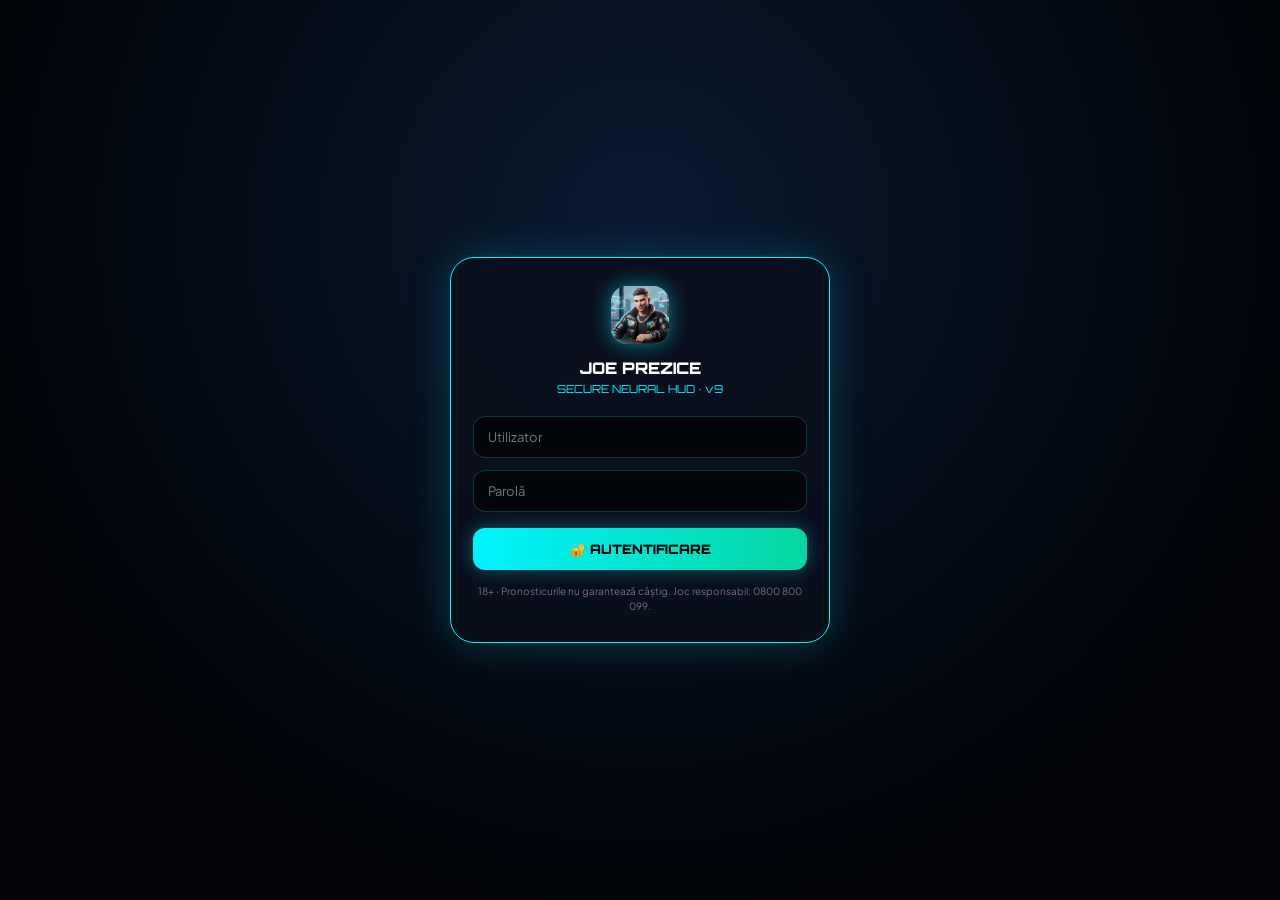
<file: index.html>
<!DOCTYPE html>
<html lang="ro">
<head>
<meta charset="UTF-8">
<meta name="viewport" content="width=device-width, initial-scale=1.0, maximum-scale=1.0, user-scalable=no, viewport-fit=cover">
<title>JOE PREZICE · Neural HUD</title>
<link href="https://fonts.googleapis.com/css2?family=Orbitron:wght@500;700;900&family=Plus+Jakarta+Sans:wght@400;500;600;700&display=swap" rel="stylesheet">
<link rel="apple-touch-icon" href="favicon.jpg">
<link rel="icon" type="image/jpeg" href="favicon.jpg">

<style>
  :root { --bg:#020408; --card-bg:rgba(10,15,28,0.82); --card-border:rgba(0,243,255,0.22); --neon-cyan:#00f3ff; --neon-gold:#ffb703; --neon-green:#06d6a0; --neon-red:#ef476f; --text-main:#f8fafc; --text-muted:#64748b; }
  * { box-sizing:border-box; margin:0; padding:0; font-family:'Plus Jakarta Sans',sans-serif; -webkit-tap-highlight-color:transparent; }
  html, body { height:100%; width:100%; background:var(--bg); color:var(--text-main); overflow:hidden; }
  .app-shell { display:flex; flex-direction:column; height:100dvh; max-width:520px; margin:0 auto; position:relative; }
  
  .login-screen { position:fixed; inset:0; background:radial-gradient(circle at 50% 25%, #091930 0%, #020408 75%); z-index:200; display:flex; align-items:center; justify-content:center; padding:20px; }
  .login-box { width:100%; max-width:380px; background:rgba(10,15,28,0.9); border:1.5px solid var(--neon-cyan); border-radius:24px; padding:28px 22px; box-shadow:0 0 40px rgba(0,243,255,0.2); text-align:center; }
  .login-logo { width:58px; height:58px; border-radius:16px; background:linear-gradient(135deg,var(--neon-cyan),var(--neon-gold)); display:flex; align-items:center; justify-content:center; font-family:'Orbitron',sans-serif; font-weight:900; color:#020408; font-size:24px; margin:0 auto 14px; box-shadow:0 0 20px rgba(0,243,255,0.5); overflow:hidden; }
  .cyber-input { width:100%; background:rgba(2,4,8,0.85); border:1px solid var(--card-border); color:#fff; padding:12px 14px; border-radius:12px; font-size:13px; margin-bottom:12px; outline:none; }
  .cyber-input:focus { border-color:var(--neon-cyan); box-shadow:0 0 12px rgba(0,243,255,0.3); }
  .login-btn { width:100%; background:linear-gradient(90deg,var(--neon-cyan),var(--neon-green)); color:#020408; border:none; padding:13px; border-radius:12px; font-family:'Orbitron',sans-serif; font-weight:900; font-size:13px; cursor:pointer; margin-top:4px; box-shadow:0 0 18px rgba(0,243,255,0.35); }
  
  .top-hud { display:flex; justify-content:space-between; align-items:center; padding:12px 14px; background:rgba(2,4,8,0.92); backdrop-filter:blur(20px); border-bottom:1px solid var(--card-border); z-index:20; }
  .hud-brand { display:flex; align-items:center; gap:10px; }
  .hud-logo { width:38px; height:38px; border-radius:11px; border:1px solid var(--neon-gold); display:flex; align-items:center; justify-content:center; overflow:hidden; box-shadow:0 0 15px rgba(0,243,255,0.4); flex-shrink:0; }
  .hud-title { font-family:'Orbitron',sans-serif; font-size:13px; font-weight:900; letter-spacing:1px; color:#fff; display:block; }
  .hud-status { font-size:9px; color:var(--neon-green); font-weight:700; text-transform:uppercase; }
  .hud-right { display:flex; align-items:center; gap:6px; }
  .hud-bank { background:rgba(6,214,160,0.1); border:1px solid rgba(6,214,160,0.4); color:var(--neon-green); padding:7px 10px; border-radius:12px; font-family:'Orbitron',sans-serif; font-size:11.5px; font-weight:700; cursor:pointer; }
  .refresh-btn { background:rgba(0,243,255,0.12); border:1px solid rgba(0,243,255,0.45); color:var(--neon-cyan); padding:7px 9px; border-radius:12px; font-size:11px; font-weight:800; cursor:pointer; }
  .logout-btn { background:rgba(239,71,111,0.15); border:1px solid var(--neon-red); color:var(--neon-red); padding:7px 9px; border-radius:12px; font-size:11px; font-weight:800; cursor:pointer; }

  .sub-bars { background:rgba(5,9,18,0.6); border-bottom:1px solid var(--card-border); padding:10px 14px 8px; }
  .h-scroll { display:flex; gap:8px; overflow-x:auto; scrollbar-width:none; padding-bottom:2px; }
  .h-scroll::-webkit-scrollbar { display:none; }
  .cyber-chip { background:rgba(15,23,42,0.8); border:1px solid var(--card-border); color:var(--text-muted); padding:7px 14px; border-radius:10px; font-size:11px; font-weight:700; white-space:nowrap; cursor:pointer; transition:0.2s; }
  .cyber-chip.active { background:var(--neon-cyan); color:#020408; border-color:var(--neon-cyan); font-weight:800; }
  .cyber-chip-gold.active { background:var(--neon-gold); color:#020408; border-color:var(--neon-gold); box-shadow:0 0 12px rgba(255,183,3,0.4); }
  
  .search-container { padding:8px 14px 2px; background:rgba(5,9,18,0.6); }
  .search-input { width:100%; background:rgba(15,23,42,0.85); border:1px solid var(--card-border); color:#fff; padding:9px 12px; border-radius:10px; font-size:12px; outline:none; }
  .search-input:focus { border-color:var(--neon-cyan); box-shadow:0 0 10px rgba(0,243,255,0.25); }

  .viewport { flex:1; overflow-y:auto; padding:14px 14px 90px; -webkit-overflow-scrolling:touch; }
  .cyber-sec-head { display:flex; justify-content:space-between; align-items:center; background:linear-gradient(90deg,rgba(0,243,255,0.1),rgba(10,15,28,0.6)); border-left:3px solid var(--neon-cyan); border-radius:8px; padding:9px 14px; margin:14px 0 10px; font-family:'Orbitron',sans-serif; font-size:11px; font-weight:700; color:var(--neon-cyan); }
  .cyber-card { background:var(--card-bg); border:1px solid var(--card-border); border-radius:18px; padding:16px; margin-bottom:12px; box-shadow:0 10px 30px rgba(0,0,0,0.6); transition:0.3s; }
  .cyber-card.match-win { border-color:var(--neon-green); box-shadow:0 0 20px rgba(6,214,160,0.25); background:linear-gradient(145deg,rgba(6,214,160,0.08),rgba(10,15,28,0.85)); }
  .cyber-card.match-loss { border-color:var(--neon-red); box-shadow:0 0 20px rgba(239,71,111,0.25); background:linear-gradient(145deg,rgba(239,71,111,0.08),rgba(10,15,28,0.85)); }

  .card-top { display:flex; justify-content:space-between; align-items:center; font-size:11px; color:var(--text-muted); margin-bottom:10px; }
  .status-badge { padding:3px 9px; border-radius:6px; font-weight:800; font-size:9px; font-family:'Orbitron',sans-serif; }
  .st-live { background:rgba(239,71,111,0.2); color:var(--neon-red); border:1px solid var(--neon-red); }
  .st-ft { background:rgba(6,214,160,0.2); color:var(--neon-green); border:1px solid var(--neon-green); }
  .st-ns { background:rgba(255,255,255,0.05); color:#cbd5e1; border:1px solid rgba(255,255,255,0.1); }
  .teams-container { display:flex; justify-content:space-between; align-items:center; margin:8px 0 12px; }
  .team-name { width:40%; font-size:14px; font-weight:800; line-height:1.3; user-select:text; }
  .team-name.away { text-align:right; }
  .score-display { background:rgba(15,23,42,0.9); border:1px solid var(--card-border); padding:6px 14px; border-radius:12px; font-family:'Orbitron',sans-serif; font-weight:900; font-size:13px; color:var(--neon-gold); }
  .prediction-panel { background:rgba(2,4,8,0.8); border:1px solid var(--card-border); border-radius:14px; padding:12px 14px; display:flex; justify-content:space-between; align-items:center; gap:10px; }
  .pred-main { font-size:12px; font-weight:800; color:#fff; user-select:text; }
  .pred-sub { font-size:10px; color:var(--text-muted); margin-top:3px; line-height:1.4; }
  .odd-chip { background:rgba(255,183,3,0.12); border:1px solid var(--neon-gold); color:var(--neon-gold); padding:5px 11px; border-radius:10px; font-family:'Orbitron',sans-serif; font-weight:800; font-size:12px; flex-shrink:0; }
  .action-bar { display:flex; gap:6px; margin-top:10px; }
  .cyber-btn { flex:1; background:rgba(15,23,42,0.9); border:1px solid var(--card-border); color:var(--text-main); padding:9px 6px; border-radius:12px; font-size:11px; font-weight:700; cursor:pointer; }
  .cyber-btn:disabled { opacity:0.4; cursor:not-allowed; }
  .cyber-btn.accent { background:rgba(6,214,160,0.15); border-color:rgba(6,214,160,0.5); color:var(--neon-green); }
  .cyber-btn.copy-btn { flex:0.45; background:rgba(0,243,255,0.1); border-color:rgba(0,243,255,0.4); color:var(--neon-cyan); }
  .analytics-drawer { display:none; margin-top:12px; padding-top:12px; border-top:1px dashed var(--card-border); font-size:11px; }
  .matrix-grid { display:grid; grid-template-columns:repeat(3,1fr); gap:6px; margin-bottom:10px; }
  .matrix-cell { background:rgba(15,23,42,0.8); padding:8px; border-radius:10px; text-align:center; border:1px solid var(--card-border); }
  .matrix-cell b { display:block; color:var(--neon-gold); font-family:'Orbitron',sans-serif; font-size:12px; margin-top:3px; }

  .exact-box { background:linear-gradient(135deg,rgba(0,243,255,0.08),rgba(2,4,8,0.92)); border:1px solid rgba(0,243,255,0.35); border-radius:12px; padding:10px; margin-bottom:10px; }
  .exact-header { display:flex; justify-content:space-between; align-items:center; font-family:'Orbitron',sans-serif; font-size:10px; font-weight:900; color:var(--neon-cyan); margin-bottom:8px; }
  .exact-grid { display:grid; grid-template-columns:repeat(3,1fr); gap:6px; }
  .exact-chip { background:rgba(15,23,42,0.85); border:1px solid var(--card-border); border-radius:10px; padding:7px 6px; text-align:center; }
  .exact-chip.primary { border-color:var(--neon-gold); background:rgba(255,183,3,0.1); }
  .exact-chip.hit { border-color:var(--neon-green); background:rgba(6,214,160,0.18); box-shadow:0 0 12px rgba(6,214,160,0.3); }
  .exact-score-val { font-family:'Orbitron',sans-serif; font-size:14px; font-weight:900; color:#fff; }
  .exact-chip.primary .exact-score-val { color:var(--neon-gold); }
  .exact-chip.hit .exact-score-val { color:var(--neon-green); }
  .exact-meta { font-size:9.5px; color:var(--text-muted); margin-top:3px; }
  .stats-box { background:rgba(2,4,8,0.72); border:1px solid var(--card-border); border-radius:10px; padding:9px 10px; line-height:1.65; }
  
  .joe-chat-box { background:rgba(2,4,8,0.9); border:1px solid var(--neon-cyan); border-radius:16px; padding:12px; margin-top:14px; }
  .chat-messages { height:220px; overflow-y:auto; display:flex; flex-direction:column; gap:8px; padding-right:4px; margin-bottom:10px; scrollbar-width:thin; }
  .chat-msg { max-width:86%; padding:9px 12px; border-radius:12px; font-size:11.5px; line-height:1.45; word-break:break-word; }
  .chat-msg.joe { background:rgba(0,243,255,0.1); border:1px solid rgba(0,243,255,0.3); color:#fff; align-self:flex-start; border-top-left-radius:3px; }
  .chat-msg.user { background:rgba(6,214,160,0.15); border:1px solid rgba(6,214,160,0.4); color:var(--neon-green); align-self:flex-end; border-top-right-radius:3px; }
  .chat-form { display:flex; gap:6px; align-items:center; }
  .chat-file-btn { background:rgba(255,183,3,0.15); border:1px solid var(--neon-gold); color:var(--neon-gold); padding:9px 11px; border-radius:10px; cursor:pointer; font-size:14px; display:flex; align-items:center; justify-content:center; position:relative; }
  .chat-file-btn.has-img { background:rgba(6,214,160,0.22); border-color:var(--neon-green); color:var(--neon-green); box-shadow:0 0 10px rgba(6,214,160,0.35); }
  .preview-thumb { width:100%; max-height:140px; object-fit:contain; border-radius:8px; margin-top:6px; border:1px solid var(--neon-cyan); background:#020408; }

  @keyframes ticketRowSlide {
    0% { opacity: 0; transform: translateY(12px) scale(0.97); border-color: var(--neon-cyan); box-shadow: 0 0 15px rgba(0,243,255,0.3); }
    100% { opacity: 1; transform: translateY(0) scale(1); border-color: var(--card-border); box-shadow: none; }
  }
  .ticket-row-item {
    display: flex; justify-content: space-between; align-items: center;
    padding: 10px; background: rgba(15,23,42,0.8); border-radius: 10px;
    margin-bottom: 6px; border: 1px solid var(--card-border);
    opacity: 0;
    animation: ticketRowSlide 0.38s cubic-bezier(0.16, 1, 0.3, 1) forwards;
  }

  @keyframes boomEffect {
    0% { transform: scale(1); box-shadow: 0 0 5px rgba(255,183,3,0.2); border-color: var(--card-border); }
    30% { transform: scale(1.02); box-shadow: 0 0 35px var(--neon-gold), inset 0 0 15px rgba(255,183,3,0.5); border-color: var(--neon-gold); }
    60% { transform: scale(0.99); box-shadow: 0 0 20px rgba(255,183,3,0.4); border-color: var(--neon-gold); }
    100% { transform: scale(1); box-shadow: 0 0 25px rgba(255,183,3,0.3); border-color: var(--neon-gold); }
  }
  .boom-active {
    animation: boomEffect 0.5s ease-in-out forwards;
    background: radial-gradient(circle at 50% 50%, rgba(255,183,3,0.15), rgba(10,15,28,0.95)) !important;
  }

  .vault-hero { background:linear-gradient(135deg,#0d1b2a,#020408); border:1.5px solid var(--neon-cyan); border-radius:22px; padding:20px; margin-bottom:14px; box-shadow:0 0 30px rgba(0,243,255,0.15); }
  .vault-profile { display:flex; align-items:center; gap:14px; margin-bottom:12px; }
  .joe-avatar-box { width:64px; height:64px; border-radius:18px; border:2px solid var(--neon-gold); overflow:hidden; display:flex; align-items:center; justify-content:center; flex-shrink:0; box-shadow:0 0 20px rgba(255,183,3,0.3); position:relative; }
  .joe-status-dot { position:absolute; bottom:2px; right:2px; width:12px; height:12px; background:var(--neon-green); border:2px solid #020408; border-radius:50%; z-index:2; }
  .vault-quote { font-style:italic; font-size:11.5px; color:var(--neon-cyan); background:rgba(0,243,255,0.06); padding:10px 14px; border-radius:12px; border-left:3px solid var(--neon-cyan); line-height:1.4; }
  
  .vault-kpi-grid { display:grid; grid-template-columns:repeat(3,1fr); gap:8px; margin-top:14px; }
  .vault-kpi { background:rgba(2,4,8,0.6); border:1px solid var(--card-border); border-radius:12px; padding:10px; text-align:center; }
  .v-lbl { font-size:9px; color:var(--text-muted); text-transform:uppercase; font-family:'Orbitron',sans-serif; }
  .v-val { font-size:13px; font-family:'Orbitron',sans-serif; font-weight:900; margin-top:4px; }
  .cyber-progress { width:100%; height:10px; background:rgba(255,255,255,0.04); border-radius:99px; margin-top:14px; overflow:hidden; border:1px solid var(--card-border); }
  .cyber-progress-fill { height:100%; background:linear-gradient(90deg,var(--neon-green),var(--neon-cyan)); border-radius:99px; transition:0.4s; }
  .joe-pick-card { background:linear-gradient(145deg,rgba(6,214,160,0.12),rgba(2,4,8,0.95)); border:1.5px solid var(--neon-green); border-radius:18px; padding:16px; margin-bottom:14px; box-shadow:0 0 25px rgba(6,214,160,0.15); }
  .bet-ticket { background:var(--card-bg); border:1px solid var(--card-border); border-radius:16px; padding:14px; margin-bottom:10px; }
  .bet-ticket-actions { display:flex; gap:6px; margin-top:10px; flex-wrap:wrap; }
  .t-btn { flex:1; padding:7px; border-radius:10px; border:1px solid var(--card-border); font-size:11px; font-weight:800; cursor:pointer; background:rgba(15,23,42,0.9); color:#fff; min-width:65px; }
  .t-win { background:rgba(6,214,160,0.15); border-color:var(--neon-green); color:var(--neon-green); }
  .t-loss { background:rgba(239,71,111,0.15); border-color:var(--neon-red); color:var(--neon-red); }
  .t-edit { background:rgba(0,243,255,0.15); border-color:var(--neon-cyan); color:var(--neon-cyan); }
  .bottom-hud-nav { position:fixed; bottom:0; left:50%; transform:translateX(-50%); width:100%; max-width:520px; height:72px; background:rgba(2,4,8,0.94); backdrop-filter:blur(22px); border-top:1px solid var(--card-border); display:flex; justify-content:space-around; align-items:center; z-index:30; }
  .hud-nav-item { display:flex; flex-direction:column; align-items:center; justify-content:center; color:var(--text-muted); font-size:9px; font-family:'Orbitron',sans-serif; font-weight:700; gap:4px; cursor:pointer; background:none; border:none; flex:1; height:100%; text-transform:uppercase; }
  .hud-nav-item .ico { font-size:20px; }
  .hud-nav-item.active { color:var(--neon-cyan); text-shadow:0 0 12px rgba(0,243,255,0.6); }
  .toast-msg { position:fixed; top:76px; left:50%; transform:translateX(-50%); background:rgba(6,214,160,0.95); color:#020408; padding:8px 18px; border-radius:12px; font-family:'Orbitron',sans-serif; font-size:11px; font-weight:900; z-index:300; display:none; box-shadow:0 0 20px rgba(6,214,160,0.6); }

  .toggle-container { display: flex; align-items: center; justify-content: space-between; background: rgba(2,4,8,0.7); padding: 10px 14px; border-radius: 12px; border: 1px solid var(--card-border); margin-bottom: 12px; transition: 0.3s; }
  .switch { position: relative; display: inline-block; width: 44px; height: 24px; }
  .switch input { opacity: 0; width: 0; height: 0; }
  .slider { position: absolute; cursor: pointer; top: 0; left: 0; right: 0; bottom: 0; background-color: #1e293b; transition: .3s; border-radius: 24px; border: 1px solid var(--card-border); }
  .slider:before { position: absolute; content: ""; height: 18px; width: 18px; left: 2px; bottom: 2px; background-color: #fff; transition: .3s; border-radius: 50%; }
  input:checked + .slider { background-color: var(--neon-gold); }
  input:checked + .slider:before { transform: translateX(20px); background-color: #020408; }
</style>
</head>
<body>

<div class="toast-msg" id="toastMsg">✅ COPIAT ÎN CLIPBOARD!</div>

<div class="login-screen" id="loginScreen">
  <div class="login-box">
    <div class="login-logo">
      <img src="IMG_3705.jpeg" alt="Joe" style="width:100%; height:100%; object-fit:cover;">
    </div>
    <div style="font-family:'Orbitron',sans-serif;font-size:16px;font-weight:900;color:#fff;margin-bottom:4px;">JOE PREZICE</div>
    <div style="font-size:11px;color:var(--neon-cyan);margin-bottom:20px;font-family:'Orbitron',sans-serif;">SECURE NEURAL HUD · v9</div>
    <input type="text" id="loginUser" class="cyber-input" placeholder="Utilizator" autocomplete="username">
    <input type="password" id="loginPass" class="cyber-input" placeholder="Parolă" autocomplete="current-password" onkeydown="if(event.key==='Enter')attemptLogin()">
    <button class="login-btn" id="loginSubmitBtn" onclick="attemptLogin()">🔐 AUTENTIFICARE</button>
    <div id="loginErr" style="color:var(--neon-red);font-size:11px;font-weight:700;margin-top:12px;display:none;">Date de logare incorecte!</div>
    <div style="font-size:10px;color:var(--text-muted);margin-top:14px;line-height:1.5;">18+ · Pronosticurile nu garantează câștig. Joc responsabil: 0800 800 099.</div>
  </div>
</div>

<div class="app-shell">
  <div class="top-hud">
    <div class="hud-brand">
      <div class="hud-logo">
        <img src="IMG_3705.jpeg" alt="Joe" style="width:100%; height:100%; object-fit:cover;">
      </div>
      <div>
        <span class="hud-title" id="hudAppTitle">JOE PREZICE</span>
        <span class="hud-status" id="liveClock">● Live 24/7</span>
      </div>
    </div>
    <div class="hud-right">
      <div class="hud-bank" id="topBankBtn" onclick="switchNav('proiect')">💰 <span id="topBankroll">500.00</span> RON</div>
      <button class="refresh-btn" onclick="refreshLiveData()" title="Actualizează scoruri și cote LIVE">🔄</button>
      <button class="logout-btn" onclick="logoutUser()" title="Deconectare">🚪</button>
    </div>
  </div>
  
  <div class="sub-bars" id="subBars">
    <div class="h-scroll" id="dateBar"></div>
    <div class="h-scroll" id="leagueBar" style="margin-top:6px;"></div>
  </div>

  <div class="search-container" id="searchContainer">
    <input type="text" id="matchSearchInput" class="search-input" placeholder="🔍 Caută echipă sau națională (ex: Romania, Spania, Real)..." oninput="renderViewport()">
  </div>

  <div style="font-size:9px;color:var(--text-muted);text-align:center;padding:4px 10px;background:rgba(5,9,18,0.6);">18+ · Pronosticurile nu garantează câștig. Joc responsabil: 0800 800 099.</div>

  <div class="viewport" id="viewport"></div>

  <nav class="bottom-hud-nav">
    <button class="hud-nav-item active" id="nav-meciuri" onclick="switchNav('meciuri')"><span class="ico">⚽</span><span>Meciuri</span></button>
    <button class="hud-nav-item" id="nav-europa" onclick="switchNav('europa')"><span class="ico">🏆</span><span>Europa</span></button>
    <button class="hud-nav-item" id="nav-challenge" onclick="switchNav('challenge')"><span class="ico">🎯</span><span>Challenge</span></button>
    <button class="hud-nav-item" id="nav-proiect" onclick="switchNav('proiect')"><span class="ico">⚡</span><span>Joe Vault</span></button>
    <button class="hud-nav-item" id="nav-bilete" onclick="switchNav('bilete')"><span class="ico">🎟️</span><span>Bilete</span></button>
    <button class="hud-nav-item" id="nav-admin" onclick="switchNav('admin')" style="display:none;"><span class="ico">👑</span><span>Conturi</span></button>
  </nav>
</div>

<!-- SCRIPT UNIFICAT v9 — AUDITAT COMPLET -->
<script>
const MODEL_VERSION = "v9";
const SUPABASE_URL = "https://edlfqiruegrmxcuubmil.supabase.co";
const SUPABASE_KEY = "sb_publishable_b8npaox4JSEHkQzGC-SAjg_UHm_bOBE";
const SUPABASE_EDGE_URL = "https://edlfqiruegrmxcuubmil.supabase.co/functions/v1/create-user-admin";

const isSupabaseConfigured = () => SUPABASE_URL.startsWith("https://") && SUPABASE_KEY.length > 20;

function sbHeaders() {
  return {
    "apikey": SUPABASE_KEY,
    "Authorization": "Bearer " + SUPABASE_KEY,
    "Content-Type": "application/json",
    "Prefer": "return=representation"
  };
}

let usersList = [], currentUser = null, adminSessionPass = null;

const LEAGUES = [
  {slug:"eng.1",name:"Premier League",icon:"🏴󠁧󠁢󠁥󠁮󠁧󠁿",cat:"nat",gBase:2.82,rho:-0.07},
  {slug:"esp.1",name:"La Liga",icon:"🇪🇸",cat:"nat",gBase:2.52,rho:-0.11},
  {slug:"ita.1",name:"Serie A",icon:"🇮🇹",cat:"nat",gBase:2.56,rho:-0.12},
  {slug:"ger.1",name:"Bundesliga",icon:"🇩🇪",cat:"nat",gBase:3.08,rho:-0.05},
  {slug:"fra.1",name:"Ligue 1",icon:"🇫🇷",cat:"nat",gBase:2.64,rho:-0.09},
  {slug:"rou.1",name:"SuperLiga României",icon:"🇷🇴",cat:"nat",gBase:2.38,rho:-0.13},
  {slug:"ned.1",name:"Eredivisie",icon:"🇳🇱",cat:"nat",gBase:3.12,rho:-0.04},
  {slug:"por.1",name:"Primeira Liga",icon:"🇵🇹",cat:"nat",gBase:2.55,rho:-0.10},
  {slug:"tur.1",name:"Süper Lig",icon:"🇹🇷",cat:"nat",gBase:2.74,rho:-0.08},
  {slug:"gre.1",name:"Super League Grecia",icon:"🇬🇷",cat:"nat",gBase:2.42,rho:-0.12},
  {slug:"uefa.champions",name:"UEFA Champions League",icon:"🏆",cat:"eu",gBase:2.86,rho:-0.07},
  {slug:"uefa.europa",name:"UEFA Europa League",icon:"🟠",cat:"eu",gBase:2.72,rho:-0.08},
  {slug:"uefa.europa.conf",name:"UEFA Conference League",icon:"🟢",cat:"eu",gBase:2.64,rho:-0.09},
  {slug:"uefa.nations",name:"UEFA Nations League",icon:"🌍",cat:"eu",gBase:2.60,rho:-0.08},
  {slug:"fifa.worldq.uefa",name:"Preliminarii CM (UEFA)",icon:"🌍",cat:"eu",gBase:2.68,rho:-0.08},
  {slug:"fifa.worldq.conmebol",name:"Preliminarii CM (CONMEBOL)",icon:"🌎",cat:"nat",gBase:2.42,rho:-0.11},
  {slug:"fifa.friendly",name:"Meciuri Internaționale",icon:"🌐",cat:"nat",gBase:2.65,rho:-0.07}
];

// Tabel de rezervă folosit EXCLUSIV când nu există cote de piață (actualizat 2025/2026)
const CLUB_POWER_CALIBRATED = [
  // Premier League
  {k:"manchester city",p:0.46},{k:"liverpool",p:0.50},{k:"arsenal",p:0.48},{k:"chelsea",p:0.38},{k:"aston villa",p:0.30},
  {k:"newcastle",p:0.30},{k:"tottenham",p:0.26},{k:"manchester united",p:0.22},{k:"nottingham",p:0.22},{k:"brighton",p:0.22},
  {k:"bournemouth",p:0.18},{k:"fulham",p:0.16},{k:"brentford",p:0.14},{k:"crystal palace",p:0.14},{k:"west ham",p:0.08},
  {k:"everton",p:0.02},{k:"wolverhampton",p:-0.08},{k:"wolves",p:-0.08},{k:"leeds",p:-0.14},{k:"burnley",p:-0.18},{k:"sunderland",p:-0.20},
  // La Liga
  {k:"real madrid",p:0.52},{k:"barcelona",p:0.52},{k:"atletico",p:0.42},{k:"atlético",p:0.42},{k:"athletic",p:0.30},
  {k:"villarreal",p:0.28},{k:"real betis",p:0.24},{k:"betis",p:0.24},{k:"real sociedad",p:0.18},{k:"celta",p:0.14},
  {k:"rayo vallecano",p:0.08},{k:"osasuna",p:0.08},{k:"mallorca",p:0.06},{k:"sevilla",p:0.06},{k:"valencia",p:0.02},
  {k:"girona",p:0.04},{k:"getafe",p:-0.04},{k:"espanyol",p:-0.10},{k:"alaves",p:-0.12},{k:"levante",p:-0.18},{k:"elche",p:-0.20},{k:"oviedo",p:-0.20},
  // Serie A
  {k:"internazionale",p:0.48},{k:"inter",p:0.48},{k:"napoli",p:0.44},{k:"atalanta",p:0.40},{k:"juventus",p:0.36},
  {k:"milan",p:0.34},{k:"roma",p:0.30},{k:"lazio",p:0.28},{k:"fiorentina",p:0.24},{k:"bologna",p:0.24},
  {k:"como",p:0.10},{k:"torino",p:0.06},{k:"udinese",p:0.04},{k:"genoa",p:-0.04},{k:"cagliari",p:-0.10},
  {k:"parma",p:-0.10},{k:"verona",p:-0.14},{k:"lecce",p:-0.18},{k:"sassuolo",p:-0.14},{k:"pisa",p:-0.22},{k:"cremonese",p:-0.22},
  // Bundesliga
  {k:"bayern",p:0.52},{k:"leverkusen",p:0.42},{k:"dortmund",p:0.36},{k:"frankfurt",p:0.32},{k:"leipzig",p:0.32},
  {k:"stuttgart",p:0.28},{k:"freiburg",p:0.20},{k:"mainz",p:0.16},{k:"werder",p:0.10},{k:"wolfsburg",p:0.08},
  {k:"monchengladbach",p:0.08},{k:"gladbach",p:0.08},{k:"augsburg",p:0.02},{k:"union berlin",p:0.00},{k:"hoffenheim",p:-0.02},
  {k:"st. pauli",p:-0.14},{k:"heidenheim",p:-0.16},{k:"koln",p:-0.14},{k:"hamburger",p:-0.14},
  // Ligue 1
  {k:"paris saint-germain",p:0.52},{k:"psg",p:0.52},{k:"marseille",p:0.32},{k:"monaco",p:0.32},{k:"lille",p:0.28},
  {k:"lyon",p:0.26},{k:"nice",p:0.22},{k:"strasbourg",p:0.18},{k:"lens",p:0.16},{k:"brest",p:0.14},
  {k:"rennes",p:0.10},{k:"toulouse",p:0.04},{k:"auxerre",p:-0.04},{k:"nantes",p:-0.10},{k:"angers",p:-0.18},
  {k:"le havre",p:-0.20},{k:"lorient",p:-0.16},{k:"paris fc",p:-0.14},{k:"metz",p:-0.20},
  // SuperLiga României
  {k:"fcsb",p:0.30},{k:"cfr",p:0.26},{k:"universitatea craiova",p:0.26},{k:"craiova",p:0.26},{k:"universitatea cluj",p:0.22},{k:"u cluj",p:0.22},
  {k:"rapid",p:0.20},{k:"dinamo",p:0.18},{k:"hermannstadt",p:0.04},{k:"farul",p:0.04},{k:"otelul",p:0.02},
  {k:"petrolul",p:0.00},{k:"uta",p:-0.04},{k:"botosani",p:-0.12},{k:"slobozia",p:-0.18},{k:"arges",p:-0.14},{k:"csikszereda",p:-0.20},{k:"metaloglobus",p:-0.26},
  // Olanda, Portugalia, Turcia, Grecia
  {k:"psv",p:0.46},{k:"ajax",p:0.40},{k:"feyenoord",p:0.38},{k:"utrecht",p:0.24},{k:"alkmaar",p:0.26},{k:"az",p:0.26},{k:"twente",p:0.22},{k:"go ahead",p:0.12},
  {k:"nec",p:0.00},{k:"heerenveen",p:-0.04},{k:"sparta rotterdam",p:-0.06},{k:"groningen",p:-0.10},{k:"zwolle",p:-0.14},{k:"heracles",p:-0.14},{k:"nac breda",p:-0.16},{k:"volendam",p:-0.22},{k:"excelsior",p:-0.22},{k:"telstar",p:-0.26},
  {k:"sporting",p:0.46},{k:"benfica",p:0.44},{k:"porto",p:0.40},{k:"braga",p:0.26},{k:"vitoria",p:0.16},{k:"santa clara",p:0.08},{k:"famalicao",p:0.02},{k:"moreirense",p:-0.02},{k:"casa pia",p:-0.06},{k:"rio ave",p:-0.10},{k:"estoril",p:-0.10},{k:"gil vicente",p:-0.12},{k:"arouca",p:-0.14},{k:"nacional",p:-0.18},{k:"estrela",p:-0.18},{k:"avs",p:-0.22},{k:"tondela",p:-0.22},{k:"alverca",p:-0.24},
  {k:"galatasaray",p:0.44},{k:"fenerbahce",p:0.42},{k:"fenerbahçe",p:0.42},{k:"besiktas",p:0.26},{k:"samsunspor",p:0.14},{k:"trabzonspor",p:0.14},{k:"basaksehir",p:0.12},{k:"goztepe",p:0.08},
  {k:"olympiacos",p:0.36},{k:"paok",p:0.28},{k:"panathinaikos",p:0.28},{k:"aek",p:0.28},{k:"aris",p:0.12},
  // Echipe Naționale
  {k:"northern ireland",p:-0.02},{k:"republic of ireland",p:0.06},{k:"north macedonia",p:-0.02},{k:"czech republic",p:0.18},{k:"faroe islands",p:-0.24},{k:"san marino",p:-0.50},{k:"south korea",p:0.24},{k:"united states",p:0.26},{k:"ivory coast",p:0.22},{k:"saudi arabia",p:0.08},{k:"south africa",p:0.04},{k:"new zealand",p:-0.08},
  {k:"spain",p:0.50},{k:"france",p:0.48},{k:"argentina",p:0.50},{k:"england",p:0.46},{k:"portugal",p:0.45},{k:"germany",p:0.44},{k:"brazil",p:0.44},
  {k:"netherlands",p:0.40},{k:"italy",p:0.40},{k:"colombia",p:0.36},{k:"uruguay",p:0.35},{k:"belgium",p:0.34},{k:"croatia",p:0.32},{k:"denmark",p:0.28},
  {k:"switzerland",p:0.28},{k:"austria",p:0.26},{k:"japan",p:0.30},{k:"morocco",p:0.30},{k:"senegal",p:0.26},{k:"mexico",p:0.24},{k:"ecuador",p:0.24},{k:"usa",p:0.26},{k:"canada",p:0.18},
  {k:"norway",p:0.26},{k:"turkey",p:0.24},{k:"turkiye",p:0.24},{k:"serbia",p:0.22},{k:"ukraine",p:0.20},{k:"sweden",p:0.20},{k:"poland",p:0.20},{k:"hungary",p:0.18},
  {k:"romania",p:0.18},{k:"greece",p:0.18},{k:"czechia",p:0.18},{k:"scotland",p:0.16},{k:"wales",p:0.15},{k:"nigeria",p:0.20},{k:"egypt",p:0.20},{k:"algeria",p:0.18},{k:"australia",p:0.18},{k:"iran",p:0.18},{k:"paraguay",p:0.14},{k:"chile",p:0.12},{k:"peru",p:0.10},{k:"venezuela",p:0.10},{k:"bolivia",p:-0.08},
  {k:"slovakia",p:0.12},{k:"slovenia",p:0.12},{k:"georgia",p:0.12},{k:"albania",p:0.08},{k:"ireland",p:0.06},
  {k:"finland",p:0.04},{k:"bosnia",p:0.04},{k:"kosovo",p:0.04},{k:"iceland",p:0.02},{k:"israel",p:0.02},
  {k:"bulgaria",p:-0.05},{k:"montenegro",p:-0.04},{k:"armenia",p:-0.10},{k:"belarus",p:-0.12},{k:"luxembourg",p:-0.12},{k:"azerbaijan",p:-0.14},{k:"kazakhstan",p:-0.14},
  {k:"cyprus",p:-0.16},{k:"estonia",p:-0.20},{k:"latvia",p:-0.20},{k:"lithuania",p:-0.20},{k:"moldova",p:-0.22},{k:"malta",p:-0.28},
  {k:"andorra",p:-0.38},{k:"gibraltar",p:-0.40},{k:"liechtenstein",p:-0.42}
];

let currentNav = "meciuri", selectedDate = "", selectedLeague = "ALL", cacheByDate = {}, europaMatches = [], targetTicketOdds = 5;
let customBudget = 100, currentTicketPicks = [], currentTicketTotalOdd = 1.0, cota500Mode = false;
let customChallengeOdd = null;
let summaryCache = {};
let project = { initial_bankroll: 500.0, target_bankroll: 800.0, bankroll: 500.0, bets: [] };

let vipChatMessages = [{ sender: 'joe', text: 'Salut, șefu! Urcă o poză pe 📷 (bilet sau statistici) și îți dau verdictul scurt pe loc, sau întreabă-mă de orice meci!' }];
let lastUploadedImage = null;

const esc = s => String(s == null ? "" : s).replace(/[&<>"']/g, c => ({"&":"&amp;","<":"&lt;",">":"&gt;",'"':"&quot;","'":"&#39;"}[c]));
const norm = s => " " + String(s || "").toLowerCase().normalize("NFD").replace(/[\u0300-\u036f]/g, "").replace(/[^a-z0-9]+/g, " ").replace(/\b(fc|cf|afc|sc|ac|as|ssc|fk)\b/g, " ").replace(/\s+/g, " ").trim() + " ";
const AMBIG = {
  rapid:["rou.1"], dinamo:["rou.1"], aek:["gre.1"], "u cluj":["rou.1"], cfr:["rou.1","uefa.champions","uefa.europa","uefa.europa.conf"],
  az:["ned.1","uefa.champions","uefa.europa","uefa.europa.conf"],
  inter:["ita.1","uefa.champions","uefa.europa","uefa.europa.conf"],
  sporting:["por.1","uefa.champions","uefa.europa","uefa.europa.conf"]
};

function power(name, slug) {
  const n = norm(name);
  for (const c of CLUB_POWER_CALIBRATED) {
    if (!n.includes(norm(c.k))) continue;
    if (AMBIG[c.k] && !AMBIG[c.k].includes(slug)) continue;
    return c.p;
  }
  return null;
}

const roDateStr = d => d.toLocaleDateString("sv-SE", { timeZone: "Europe/Bucharest" });
const roTimeStr = d => d.toLocaleTimeString("ro-RO", { timeZone: "Europe/Bucharest", hour: "2-digit", minute: "2-digit" });

// Snapshot pre-meci v9 + reset automat o singură dată al cache-urilor vechi
const LOCKED_PREDS_KEY = "joe_locked_preds_v9";
let lockedPredsCache = null;
function getLockedPreds() {
  if (lockedPredsCache) return lockedPredsCache;
  try { lockedPredsCache = JSON.parse(localStorage.getItem(LOCKED_PREDS_KEY) || "{}"); } catch(e) { lockedPredsCache = {}; }
  return lockedPredsCache;
}
function saveLockedPreds() {
  if (!lockedPredsCache) return;
  try { localStorage.setItem(LOCKED_PREDS_KEY, JSON.stringify(lockedPredsCache)); } catch(e) {}
}
function pruneOldStorage() {
  try {
    const cutoff = roDateStr(new Date(Date.now() - 14 * 86400000));
    Object.keys(localStorage).forEach(k => {
      if (k.startsWith("joe_cache_") && !k.startsWith("joe_cache_v9_")) localStorage.removeItem(k);
      else if (k.startsWith("joe_cache_v9_")) {
        const dStr = k.replace("joe_cache_v9_", "");
        if (dStr < cutoff) localStorage.removeItem(k);
      }
      if (k.startsWith("joe_locked_preds_") && k !== LOCKED_PREDS_KEY) localStorage.removeItem(k);
    });
    const lp = getLockedPreds();
    let changed = false;
    Object.keys(lp).forEach(id => {
      if (lp[id] && (lp[id].ver !== MODEL_VERSION || (lp[id].date && lp[id].date < cutoff))) { delete lp[id]; changed = true; }
    });
    if (changed) saveLockedPreds();
  } catch(e) {}
}

function hasJoeAccess() { return currentUser && (currentUser.role === "vip" || currentUser.role === "admin"); }
function isAdmin() { return currentUser && currentUser.role === "admin"; }

function applyRolePermissions() {
  const joeBtn = document.getElementById("nav-proiect");
  const chalBtn = document.getElementById("nav-challenge");
  const bankBtn = document.getElementById("topBankBtn");
  const adminBtn = document.getElementById("nav-admin");
  const titleEl = document.getElementById("hudAppTitle");

  if (chalBtn) chalBtn.style.display = "flex";

  if (hasJoeAccess()) {
    if(joeBtn) joeBtn.style.display = "flex";
    if(bankBtn) bankBtn.style.display = "block";
    if(titleEl) titleEl.innerText = "JOE PREZICE";
  } else {
    if(joeBtn) joeBtn.style.display = "none";
    if(bankBtn) bankBtn.style.display = "none";
    if(titleEl) titleEl.innerText = "JOE PREZICE";
    if (currentNav === "proiect" || currentNav === "admin") currentNav = "meciuri";
  }
  if(adminBtn) adminBtn.style.display = isAdmin() ? "flex" : "none";
}

async function attemptLogin() {
  const u = document.getElementById("loginUser").value.trim().toLowerCase(), p = document.getElementById("loginPass").value.trim();
  const errEl = document.getElementById("loginErr"), btnEl = document.getElementById("loginSubmitBtn");
  if(errEl) errEl.style.display = "none";
  if (!u || !p) { if(errEl) { errEl.innerText = "Introdu utilizatorul și parola!"; errEl.style.display = "block"; } return; }
  if(btnEl) btnEl.innerText = "⏳ SE VERIFICĂ...";
  try {
    const r = await fetch(`${SUPABASE_URL}/rest/v1/rpc/verify_user_login`, { method: "POST", headers: sbHeaders(), body: JSON.stringify({ p_username: u, p_password: p }) });
    const data = await r.json();
    if(btnEl) btnEl.innerText = "🔐 AUTENTIFICARE";
    if (!r.ok || !data || !data.ok) { if(errEl) { errEl.innerText = (data && data.error) ? data.error : "Date de logare incorecte!"; errEl.style.display = "block"; } return; }
    currentUser = { username: data.username, role: data.role, expires_at: data.expires_at };
    if (currentUser.role === "admin") { adminSessionPass = p; sessionStorage.setItem("xmts_adm_token", p); await fetchAdminUsersList(); }
    localStorage.setItem("xmts_logged_user", JSON.stringify(currentUser));
    const lScreen = document.getElementById("loginScreen");
    if(lScreen) lScreen.style.display = "none";
    applyRolePermissions();
    renderViewport();
  } catch (e) {
    if(btnEl) btnEl.innerText = "🔐 AUTENTIFICARE";
    if(errEl) { errEl.innerText = "Eroare de conexiune cu serverul!"; errEl.style.display = "block"; }
  }
}

async function fetchAdminUsersList() {
  if (!isAdmin() || !adminSessionPass) return;
  try {
    const r = await fetch(`${SUPABASE_URL}/rest/v1/rpc/admin_list_users`, { method: "POST", headers: sbHeaders(), body: JSON.stringify({ p_admin_user: currentUser.username, p_admin_pass: adminSessionPass }) });
    if (r.ok) { const list = await r.json(); if (Array.isArray(list)) usersList = list; }
  } catch (e) { console.error(e); }
}

function logoutUser() {
  currentUser = null; adminSessionPass = null; usersList = [];
  localStorage.removeItem("xmts_logged_user"); sessionStorage.removeItem("xmts_adm_token");
  const uInput = document.getElementById("loginUser"), pInput = document.getElementById("loginPass"), lScreen = document.getElementById("loginScreen");
  if(uInput) uInput.value = ""; if(pInput) pInput.value = ""; if(lScreen) lScreen.style.display = "flex";
}

function calculateExpiresAt(duration) {
  const now = new Date();
  if (duration === 'trial') now.setDate(now.getDate() + 2);
  else if (duration === '1_month') now.setMonth(now.getMonth() + 1);
  else if (duration === '3_months') now.setMonth(now.getMonth() + 3);
  else if (duration === '6_months') now.setMonth(now.getMonth() + 6);
  else if (duration === '1_year') now.setFullYear(now.getFullYear() + 1);
  else now.setMonth(now.getMonth() + 1);
  return now.toISOString();
}

function formatExpiryDate(isoStr) {
  if (!isoStr) return "Permanent / Nelimitat";
  return new Date(isoStr).toLocaleDateString("ro-RO", { year: 'numeric', month: '2-digit', day: '2-digit', hour: '2-digit', minute: '2-digit' });
}

async function createNewUser() {
  const rawUsername = document.getElementById("newUsername")?.value.trim().toLowerCase();
  const password = document.getElementById("newPassword")?.value.trim();
  const tier = document.getElementById("newRole")?.value;
  const duration = document.getElementById("newDuration")?.value;
  const adminSecret = document.getElementById("adminSecretInput")?.value.trim();
  const resultMsg = document.getElementById("formResultMsg");
  if (!rawUsername || !password || !adminSecret) {
    if(resultMsg) { resultMsg.style.color = "var(--neon-red)"; resultMsg.innerText = "Completează toate câmpurile obligatorii și parola secretă de admin!"; }
    return;
  }
  const email = rawUsername.includes('@') ? rawUsername : `${rawUsername}@joeprezice.online`;
  let mappedRole = tier === 'standard' ? 'basic' : (tier === 'vip' ? 'vip' : 'admin');
  const expiresAt = calculateExpiresAt(duration);
  if(resultMsg) { resultMsg.style.color = "var(--neon-gold)"; resultMsg.innerText = "Se creează contul securizat și se setează abonamentul..."; }
  try {
    const response = await fetch(SUPABASE_EDGE_URL, { method: "POST", headers: { "Content-Type": "application/json" }, body: JSON.stringify({ email, password, tier, duration, adminSecret }) });
    const data = await response.json();
    if (!response.ok) throw new Error(data.error || "Eroare necunoscută");
    if (isSupabaseConfigured() && adminSessionPass) {
      await fetch(`${SUPABASE_URL}/rest/v1/rpc/admin_manage_user`, {
        method: "POST", headers: sbHeaders(),
        body: JSON.stringify({ p_admin_user: currentUser.username, p_admin_pass: adminSessionPass, p_action: "upsert", p_target_user: rawUsername, p_target_pass: password, p_target_role: mappedRole, p_target_expires: expiresAt })
      });
      await fetchAdminUsersList();
    }
    if(resultMsg) { resultMsg.style.color = "var(--neon-green)"; resultMsg.innerText = `✅ Contul "${rawUsername}" a fost creat cu succes!`; }
    copyText(`Cont creat!\nUtilizator: ${rawUsername}\nParolă: ${password}`);
    setTimeout(() => { renderViewport(); }, 1000);
  } catch (err) {
    if(resultMsg) { resultMsg.style.color = "var(--neon-red)"; resultMsg.innerText = "Eroare: " + err.message; }
  }
}

async function removeUser(uname) {
  if (uname === "teodor") { alert("Contul principal de Admin nu poate fi șters!"); return; }
  if (!confirm(`Ștergi utilizatorul ${uname}?`)) return;
  if (isSupabaseConfigured() && adminSessionPass) {
    try {
      await fetch(`${SUPABASE_URL}/rest/v1/rpc/admin_manage_user`, { method: "POST", headers: sbHeaders(), body: JSON.stringify({ p_admin_user: currentUser.username, p_admin_pass: adminSessionPass, p_action: "delete", p_target_user: uname }) });
      await fetchAdminUsersList();
    } catch (e) { console.error(e); }
  }
  renderViewport();
}

function showToast(msg) {
  const t = document.getElementById("toastMsg");
  if(t) { t.innerText = msg; t.style.display = "block"; setTimeout(() => { t.style.display = "none"; }, 1800); }
}

function copyText(txt) {
  if (navigator.clipboard && navigator.clipboard.writeText) navigator.clipboard.writeText(txt).catch(() => fallbackCopy(txt));
  else fallbackCopy(txt);
  showToast("✅ COPIAT ÎN CLIPBOARD!");
}

function fallbackCopy(txt) {
  const ta = document.createElement("textarea"); ta.value = txt; document.body.appendChild(ta); ta.select(); document.execCommand("copy"); document.body.removeChild(ta);
}

function copyCurrentTicket() {
  const nl = String.fromCharCode(10);
  const header = "🎟️ JOE PREZICE - BILETUL ZILEI (" + selectedDate + ") — Cotă Totală: @" + currentTicketTotalOdd.toFixed(2) + " | Buget: " + customBudget + " RON";
  const lines = currentTicketPicks.map((m, i) => (i + 1) + ". " + m.home + " vs " + m.away + " -> " + m.pick + " (@" + m.odd.toFixed(2) + ")");
  copyText([header, ...lines].join(nl));
}

function getDatesList() {
  const list = [], now = new Date(), labels = {"-1":"Ieri","0":"Azi","1":"Mâine"};
  for (let i = -1; i <= 7; i++) {
    const d = new Date(now.getTime() + i * 86400000), iso = roDateStr(d), p = iso.split("-"), s = p[2] + "." + p[1];
    list.push({ iso, ymd: iso.replace(/-/g, ""), label: labels[String(i)] ? `${labels[String(i)]} (${s})` : s });
  }
  return list;
}

function poissonPmf(k, lam) {
  let f = 1; for (let i = 2; i <= k; i++) f *= i;
  return Math.exp(-lam) * Math.pow(lam, k) / f;
}

function poissonOverProb(line, lam) {
  const minK = Math.floor(line) + 1; let cdf = 0;
  for (let k = 0; k < minK; k++) cdf += poissonPmf(k, lam);
  return Math.max(0.05, Math.min(0.95, 1 - cdf));
}

function dixonColesTau(h, a, lamH, lamA, rho = -0.09) {
  if (h === 0 && a === 0) return Math.max(0.5, 1 - lamH * lamA * rho);
  if (h === 0 && a === 1) return Math.max(0.5, 1 + lamH * rho);
  if (h === 1 && a === 0) return Math.max(0.5, 1 + lamA * rho);
  if (h === 1 && a === 1) return Math.max(0.5, 1 - rho);
  return 1.0;
}

function calcRealisticOdd(p, realOdd = null, mk = "GOALS") {
  if (realOdd && realOdd >= 1.02) return +realOdd.toFixed(2);
  const prob = Math.max(0.015, Math.min(0.96, p));
  const fairProfit = (1 / prob) - 1;
  let retention;
  if (prob <= 0.62) {
    retention = 0.85;
  } else {
    const excess = (prob - 0.62) / 0.30;
    retention = Math.max(0.42, 0.85 - Math.pow(excess, 1.35) * 0.43);
  }
  if (mk === "COMBO_DC" || mk === "COMBO_SOLO" || mk === "COMBO_U35") retention *= 0.96;
  else if (mk === "EXACT") retention = 0.80;
  return Math.max(1.02, +(1 + fairProfit * retention).toFixed(2));
}

// Extragere strictă a cotelor reale (fără cote inventate marcate ca „piață” și doar linii x.5 la O/U)
function extractMarketOdds(comp) {
  if (!comp.odds || !Array.isArray(comp.odds) || comp.odds.length === 0) return null;
  const oddObj = comp.odds.find(o => o && (o.homeTeamOdds || o.overUnder)) || comp.odds[0];
  if (!oddObj) return null;
  const mlToDec = (ml) => {
    const n = parseFloat(ml);
    if (isNaN(n) || n === 0) return null;
    if (n > 1.02 && n < 25.0) return n;
    if (Math.abs(n) < 100) return null;
    const dec = n > 0 ? 1 + (n / 100) : 1 + (100 / Math.abs(n));
    return (dec >= 1.03 && dec <= 35.0) ? dec : null;
  };
  let mktPH = null, mktPD = null, mktPA = null, decH = null, decD = null, decA = null, dec1X = null, decX2 = null;
  let hasRealDraw = false;
  if (oddObj.homeTeamOdds && oddObj.awayTeamOdds) {
    decH = mlToDec(oddObj.homeTeamOdds.moneyLine);
    decA = mlToDec(oddObj.awayTeamOdds.moneyLine);
    decD = oddObj.drawOdds ? mlToDec(oddObj.drawOdds.moneyLine) : null;
    hasRealDraw = !!decD;
    if (decH && decA) {
      const gap = Math.abs(1 / decH - 1 / decA);
      const dynamicDrawOdd = Math.min(6.80, Math.max(3.15, 3.25 + gap * 3.8));
      const effD = decD || dynamicDrawOdd;
      const invH = 1 / decH, invD = 1 / effD, invA = 1 / decA, overround = invH + invD + invA;
      mktPH = invH / overround; mktPD = invD / overround; mktPA = invA / overround;
      // 1X și X2 sunt marcate ca „cotă piață” EXCLUSIV dacă ESPN a oferit cota reală de egal
      if (hasRealDraw) {
        dec1X = Math.max(1.02, +(((decH * decD) / (decH + decD)) * 0.992).toFixed(2));
        decX2 = Math.max(1.02, +(((decA * decD) / (decA + decD)) * 0.992).toFixed(2));
      }
    }
  }
  const rawOU = oddObj.overUnder ? parseFloat(oddObj.overUnder) : null;
  const ouIsHalf = rawOU !== null && !isNaN(rawOU) && Math.abs((rawOU % 1) - 0.5) < 0.01;
  const ouLine = ouIsHalf ? rawOU : null;
  const decOver = (ouIsHalf && oddObj.overOdds) ? mlToDec(oddObj.overOdds) : null;
  const decUnder = (ouIsHalf && oddObj.underOdds) ? mlToDec(oddObj.underOdds) : null;
  let mktPOver = null;
  if (ouIsHalf && decOver && decUnder) {
    const invO = 1 / decOver, invU = 1 / decUnder;
    mktPOver = invO / (invO + invU);
  }
  return { mktPH, mktPD, mktPA, decH, decD, decA, hasRealDraw, dec1X, decX2, ouLine, decOver, decUnder, mktPOver };
}

// Reconstrucție scor la pauză + scor strict la 90 de minute (exclude prelungirile AET și penalty-urile)
function extractScoresDetails(comp, home, away, curStatus) {
  const sc = c => c.score !== undefined ? parseInt(c.score, 10) : null;
  const hSc = sc(home), aSc = sc(away);
  const stObj = (comp.status && comp.status.type) || {};
  const stText = `${stObj.shortDetail || ""} ${stObj.name || ""} ${stObj.description || ""}`.toUpperCase();
  const isAET = /\b(AET|FT-PENS|PENS|PENALTIES|EXTRA)\b/.test(stText);

  let hScore90 = hSc, aScore90 = aSc, score90Valid = !isAET;
  let hHT = (home.linescores && home.linescores.length && home.linescores[0].value !== undefined) ? parseInt(home.linescores[0].value, 10) : null;
  let aHT = (away.linescores && away.linescores.length && away.linescores[0].value !== undefined) ? parseInt(away.linescores[0].value, 10) : null;
  if (isNaN(hHT) || isNaN(aHT)) { hHT = null; aHT = null; }

  if (curStatus === "FT" && hSc === 0 && aSc === 0) {
    hHT = 0; aHT = 0;
  }

  if (curStatus === "FT" && Array.isArray(comp.details) && hSc !== null && aSc !== null) {
    const goals = comp.details.filter(d => d && d.scoringPlay && !d.shootout);
    const hId = String(home.team && home.team.id || "");
    const aId = String(away.team && away.team.id || "");
    if (goals.length === hSc + aSc) {
      let ghHT = 0, gaHT = 0, gh90 = 0, ga90 = 0;
      goals.forEach(g => {
        const rawClock = String(g.clock && g.clock.displayValue || "");
        const min = parseInt(rawClock, 10);
        const tid = String(g.team && g.team.id || "");
        if (!isNaN(min)) {
          if (min <= 45) {
            if (tid === hId) ghHT++; else if (tid === aId) gaHT++;
          }
          if (min <= 90) {
            if (tid === hId) gh90++; else if (tid === aId) ga90++;
          }
        }
      });
      if (hHT === null || aHT === null) { hHT = ghHT; aHT = gaHT; }
      if (isAET) { hScore90 = gh90; aScore90 = ga90; score90Valid = true; }
    } else if (isAET) {
      // Meci cu prelungiri fără detalii clare de goluri: nu validăm greșit pe 120 min
      hScore90 = null; aScore90 = null; score90Valid = false;
    }
  } else if (isAET) {
    hScore90 = null; aScore90 = null; score90Valid = false;
  }

  return { hSc, aSc, hScore90, aScore90, isAET, score90Valid, hHT, aHT };
}

function extractRealTeamProfile(compObj, isHome, teamName, slug) {
  const baseP = power(teamName, slug);
  let recScore = null, venueScore = null, formScore = null, drawRatio = 0.25;

  if (compObj.records && Array.isArray(compObj.records)) {
    const parseRec = (rec) => {
      if (!rec || !rec.summary) return null;
      const parts = rec.summary.split("-").map(x => parseInt(x, 10));
      if (parts.length === 3 && !isNaN(parts[0])) {
        const [w, d, l] = parts, tot = w + d + l;
        if (tot > 0) return { w, d, l, tot, ppg: (w * 3 + d) / tot };
      }
      return null;
    };
    const totalRec = parseRec(compObj.records.find(r => r.type === "total") || compObj.records[0]);
    const venueRec = parseRec(compObj.records.find(r => r.type === (isHome ? "home" : "road") || (r.name && r.name.toLowerCase() === (isHome ? "home" : "away"))));
    if (totalRec) {
      const rel = Math.min(1.0, totalRec.tot / (totalRec.tot + 5));
      recScore = (totalRec.ppg - 1.36) * 0.42 * rel;
      drawRatio = (totalRec.d / totalRec.tot) * rel + 0.25 * (1 - rel);
    }
    if (venueRec && venueRec.tot >= 2) {
      const vRel = Math.min(1.0, venueRec.tot / (venueRec.tot + 4));
      venueScore = (venueRec.ppg - (isHome ? 1.52 : 1.18)) * 0.36 * vRel;
    }
  }

  if (compObj.form && typeof compObj.form === "string") {
    const raw = compObj.form.toUpperCase().replace(/[^WDL]/g, "").slice(-5);
    if (raw.length >= 3) {
      const weights = [0.65, 0.80, 1.0, 1.18, 1.35];
      let fs = 0, dCount = 0;
      for (let i = 0; i < raw.length; i++) {
        const ch = raw[i], w = weights[i + (5 - raw.length)] || 1.0;
        if (ch === "W") fs += 0.055 * w;
        else if (ch === "L") fs -= 0.055 * w;
        else dCount++;
      }
      formScore = fs;
      drawRatio = drawRatio * 0.7 + (dCount / raw.length) * 0.3;
    }
  }

  const hasStats = recScore !== null || formScore !== null;
  let empirical = 0;
  if (recScore !== null && venueScore !== null) empirical = recScore * 0.65 + venueScore * 0.35;
  else if (recScore !== null) empirical = recScore;
  if (formScore !== null) empirical = recScore !== null ? (empirical * 0.68 + formScore * 0.32) : formScore;

  const isIntl = slug === "uefa.nations" || slug.startsWith("fifa.");
  let finalPower = 0;
  if (baseP !== null && hasStats) {
    finalPower = isIntl ? (baseP * 0.75 + empirical * 0.25) : (baseP * 0.55 + empirical * 0.45);
  } else if (baseP !== null) {
    finalPower = baseP;
  } else if (hasStats) {
    finalPower = empirical;
  }

  const summaryStr = [(compObj.records && compObj.records[0] && compObj.records[0].summary) || "", compObj.form || ""].filter(Boolean).join(" · ") || (baseP !== null ? "Rating club" : "—");

  return {
    power: Math.max(-0.55, Math.min(0.65, finalPower)),
    drawRatio: Math.max(0.14, Math.min(0.38, drawRatio)),
    hasData: baseP !== null || hasStats,
    formLabel: summaryStr
  };
}

function fastProbs(lH, lA, rho) {
  const ph = [], pa = []; let f = 1;
  for (let k = 0; k < 10; k++) { if (k > 1) f *= k; ph[k] = Math.exp(-lH) * Math.pow(lH, k) / f; pa[k] = Math.exp(-lA) * Math.pow(lA, k) / f; }
  let s = 0, H = 0, D = 0, A = 0, o15 = 0, o25 = 0, o35 = 0, o45 = 0;
  for (let h = 0; h < 10; h++) for (let a = 0; a < 10; a++) {
    const p = ph[h] * pa[a] * dixonColesTau(h, a, lH, lA, rho), t = h + a; s += p;
    if (h > a) H += p; else if (h === a) D += p; else A += p;
    if (t >= 2) o15 += p; if (t >= 3) o25 += p; if (t >= 4) o35 += p; if (t >= 5) o45 += p;
  }
  return { H: H/s, D: D/s, A: A/s, o15: o15/s, o25: o25/s, o35: o35/s, o45: o45/s };
}

function probsGrid(lH, lA, rho) {
  const ph = [], pa = []; let f = 1;
  for (let k = 0; k < 10; k++) { if (k > 1) f *= k; ph[k] = Math.exp(-lH) * Math.pow(lH, k) / f; pa[k] = Math.exp(-lA) * Math.pow(lA, k) / f; }
  let s = 0, H = 0, D = 0, A = 0, o15 = 0, o25 = 0, o35 = 0, gg = 0;
  let dc1X_o15 = 0, dcX2_o15 = 0, dc1X_u35 = 0, dcX2_u35 = 0;
  let h_o15 = 0, a_o15 = 0, h_o25 = 0, a_o25 = 0, h_o35 = 0, a_o35 = 0;
  let hScores = 0, aScores = 0, h2Plus = 0, a2Plus = 0;
  const cells = [];

  for (let h = 0; h < 10; h++) for (let a = 0; a < 10; a++) {
    const p = ph[h] * pa[a] * dixonColesTau(h, a, lH, lA, rho), t = h + a; s += p;
    if (h <= 6 && a <= 6) cells.push({ h, a, p });
    if (h > a) H += p; else if (h === a) D += p; else A += p;
    if (h >= 1) hScores += p; if (a >= 1) aScores += p;
    if (h >= 2) h2Plus += p; if (a >= 2) a2Plus += p;
    if (t >= 2) o15 += p; if (t >= 3) o25 += p; if (t >= 4) o35 += p; if (h && a) gg += p;
    if (h >= a && t >= 2) dc1X_o15 += p;
    if (a >= h && t >= 2) dcX2_o15 += p;
    if (h >= a && t <= 3) dc1X_u35 += p;
    if (a >= h && t <= 3) dcX2_u35 += p;
    if (h > a && t >= 2) h_o15 += p;
    if (a > h && t >= 2) a_o15 += p;
    if (h > a && t >= 3) h_o25 += p;
    if (a > h && t >= 3) a_o25 += p;
    if (h > a && t >= 4) h_o35 += p;
    if (a > h && t >= 4) a_o35 += p;
  }

  cells.sort((x, y) => y.p - x.p);
  const topScores = cells.slice(0, 3).map(x => {
    const pr = x.p / s;
    return { score: `${x.h}-${x.a}`, h: x.h, a: x.a, prob: +(pr * 100).toFixed(1), odd: calcRealisticOdd(pr, null, "EXACT") };
  });

  const Hn = H/s, Dn = D/s, An = A/s;
  const lH1 = lH * 0.45, lA1 = lA * 0.45, lH2 = lH * 0.55, lA2 = lA * 0.55;
  let ht1_notFT1 = 0, ht2_notFT2 = 0;
  for (let h1 = 0; h1 <= 4; h1++) for (let a1 = 0; a1 <= 4; a1++) {
    if (h1 === a1) continue;
    const p1 = poissonPmf(h1, lH1) * poissonPmf(a1, lA1);
    for (let h2 = 0; h2 <= 4; h2++) for (let a2 = 0; a2 <= 4; a2++) {
      const p2 = poissonPmf(h2, lH2) * poissonPmf(a2, lA2);
      if (h1 > a1 && (h1 + h2) <= (a1 + a2)) ht1_notFT1 += p1 * p2;
      if (a1 > h1 && (a1 + a2) <= (h1 + h2)) ht2_notFT2 += p1 * p2;
    }
  }

  return {
    H: Hn, D: Dn, A: An, o15: o15/s, o25: o25/s, o35: o35/s, u35: 1 - o35/s, gg: gg/s,
    dc1X_o15: dc1X_o15/s, dcX2_o15: dcX2_o15/s, dc1X_u35: dc1X_u35/s, dcX2_u35: dcX2_u35/s,
    h_o15: h_o15/s, a_o15: a_o15/s, h_o25: h_o25/s, a_o25: a_o25/s, h_o35: h_o35/s, a_o35: a_o35/s,
    hScores: hScores/s, aScores: aScores/s, h2Plus: h2Plus/s, a2Plus: a2Plus/s,
    psf1: Math.min(0.94, Hn + ht1_notFT1), psf2: Math.min(0.94, An + ht2_notFT2),
    topScores
  };
}

// Optimizare în 2 trepte (rapidă și precisă) pe interval extins (T: 1.50–5.25, sh: 0.05–0.95) și strict linii x.5
function fitToMarket(mH, mD, mA, tPrior, w, rho, ouLine = null, mktPOver = null) {
  const evalErr = (T, sh) => {
    const g = fastProbs(T * sh, T * (1 - sh), rho);
    let e = (g.H - mH) ** 2 + (mD == null ? 0 : (g.D - mD) ** 2 * 0.65) + (g.A - mA) ** 2 + w * (T - tPrior) ** 2;
    if (mktPOver !== null && ouLine !== null) {
      let gOver = null;
      if (Math.abs(ouLine - 1.5) < 0.01) gOver = g.o15;
      else if (Math.abs(ouLine - 2.5) < 0.01) gOver = g.o25;
      else if (Math.abs(ouLine - 3.5) < 0.01) gOver = g.o35;
      else if (Math.abs(ouLine - 4.5) < 0.01) gOver = g.o45;
      if (gOver !== null) e += (gOver - mktPOver) ** 2 * 1.25;
    }
    return e;
  };

  let best = { e: Infinity, T: tPrior, sh: 0.5 };
  for (let T = 1.50; T <= 5.25; T += 0.15) {
    for (let sh = 0.05; sh <= 0.95; sh += 0.03) {
      const e = evalErr(T, sh);
      if (e < best.e) best = { e, T, sh };
    }
  }
  const tMin = Math.max(1.45, best.T - 0.18), tMax = Math.min(5.30, best.T + 0.18);
  const sMin = Math.max(0.04, best.sh - 0.04), sMax = Math.min(0.96, best.sh + 0.04);
  for (let T = tMin; T <= tMax; T += 0.025) {
    for (let sh = sMin; sh <= sMax; sh += 0.005) {
      const e = evalErr(T, sh);
      if (e < best.e) best = { e, T, sh };
    }
  }
  return { e: best.e, lH: best.T * best.sh, lA: best.T * (1 - best.sh) };
}

function analyzeMatch(ev, lg) {
  const comp = ev.competitions[0], cs = comp.competitors;
  const home = cs.find(c => c.homeAway === "home") || cs[0], away = cs.find(c => c.homeAway === "away") || cs[1];
  const hName = home.team.displayName || home.team.name, aName = away.team.displayName || away.team.name;
  const dt = new Date(comp.date || ev.date), stState = (comp.status && comp.status.type && comp.status.type.state) || "pre";
  const curStatus = stState === "post" ? "FT" : (stState === "in" ? "LIVE" : "NS");
  const { hSc, aSc, hScore90, aScore90, isAET, score90Valid, hHT, aHT } = extractScoresDetails(comp, home, away, curStatus);

  const stat = (x, ns) => { for (const n of ns) { const f = (x.statistics || []).find(s => s.name === n || s.abbreviation === n); if (f) { const v = parseFloat(f.displayValue); if (!isNaN(v)) return v; } } return null; };
  const hc = stat(home, ["wonCorners","cornerKicks","corners","CK"]), ac = stat(away, ["wonCorners","cornerKicks","corners","CK"]);
  const hy = stat(home, ["yellowCards","YC"]), ay = stat(away, ["yellowCards","YC"]);
  const hr = stat(home, ["redCards","RC"]) || 0, ar = stat(away, ["redCards","RC"]) || 0;

  const hProf = extractRealTeamProfile(home, true, hName, lg.slug);
  const aProf = extractRealTeamProfile(away, false, aName, lg.slug);
  const mkt = extractMarketOdds(comp);
  const hasMkt = !!(mkt && mkt.mktPH && mkt.mktPA);

  // Protecție Snapshot Pre-Meci (strict versiunea v9)
  const lockedMap = getLockedPreds();
  const locked = lockedMap[String(ev.id)];
  if (locked && locked.ver === MODEL_VERSION && (curStatus !== "NS" || (!hasMkt && locked.src === "market"))) {
    return {
      ...locked,
      status: curStatus,
      hScore: hSc, aScore: aSc, hScore90, aScore90, isAET, score90Valid,
      hHT: hHT !== null ? hHT : locked.hHT, aHT: aHT !== null ? aHT : locked.aHT,
      actualCorners: (curStatus !== "NS" && hc !== null && ac !== null) ? hc + ac : null,
    actualCards: (curStatus !== "NS" && hy !== null && ay !== null) ? hy + ay + hr + ar : null,
    };
  }

  // lowData este activ DOAR când nu există cote de piață ȘI cel puțin o echipă nu are date/rating
  const lowData = !hasMkt && (!hProf.hasData || !aProf.hasData);
  const diff = hProf.power - aProf.power;
  const isDerby = Math.abs(diff) <= 0.12 && hProf.power >= 0.24 && aProf.power >= 0.24;
  const isIntl = lg.slug === "uefa.nations" || lg.slug.startsWith("fifa.");

  const rho = (lg.rho || -0.09) + (isDerby ? -0.02 : 0), gBase = lg.gBase || 2.62;
  const avgDraw = (hProf.drawRatio + aProf.drawRatio) / 2;
  const leagueTempo = gBase / 2.68;
  const bothAttacking = (hProf.power >= 0.20 && aProf.power >= 0.20) ? 0.20 * leagueTempo : 0;
  const mismatchBoost = Math.abs(diff) >= 0.35 ? Math.abs(diff) * 0.55 : Math.abs(diff) * 0.28;
  const intlTactical = (isIntl && Math.abs(diff) <= 0.14) ? -0.15 : 0;
  const paceMod = (0.25 - avgDraw) * 0.70 + (hProf.power + aProf.power) * 0.18 * leagueTempo + mismatchBoost + bothAttacking + intlTactical;
  const teamExpectedT = Math.max(2.00, Math.min(4.10, gBase + paceMod));
  const modelShare = Math.min(0.86, Math.max(0.14, 1 / (1 + Math.exp(-(0.16 + diff * 1.95)))));

  let src = "model", lH, lA, g;

  if (hasMkt) {
    // Calibrare pură pe cotele pieței (fără amestec artificial de 10% cu tabelul static)
    const maxFavP = Math.max(mkt.mktPH, mkt.mktPA);
    const mktImpliedT = gBase + Math.max(0, maxFavP - 0.55) * 2.85;
    const poissonAdjLine = mkt.ouLine ? mkt.ouLine + 0.17 : null;
    const tp = (poissonAdjLine >= 1.6 && poissonAdjLine <= 4.7) ? poissonAdjLine : Math.min(4.85, mktImpliedT);
    const f = fitToMarket(mkt.mktPH, mkt.hasRealDraw ? mkt.mktPD : null, mkt.mktPA, tp, mkt.mktPOver ? 0.015 : (mkt.ouLine ? 0.04 : 0.03), rho, mkt.ouLine, mkt.mktPOver);
    lH = f.lH;
    lA = f.lA;
    g = probsGrid(lH, lA, rho);
    src = "market";
  } else {
    lH = teamExpectedT * modelShare;
    lA = teamExpectedT * (1 - modelShare);
    g = probsGrid(lH, lA, rho);
  }

  const T = lH + lA;
  const winDiff = g.H - g.A;

  const c = [];
  const add = (name, mk, p, realOdd = null) => {
    const bookieOdd = calcRealisticOdd(p, realOdd, mk);
    const fairOdd = +(1 / Math.max(0.10, p)).toFixed(2);
    c.push({ name, mk, p, odd: bookieOdd, fairOdd, real: !!(realOdd && realOdd >= 1.02) });
  };

  if (winDiff >= 0.12) add(`1 (${hName})`, "SOLO", g.H, hasMkt ? mkt.decH : null);
  if (winDiff <= -0.12) add(`2 (${aName})`, "SOLO", g.A, hasMkt ? mkt.decA : null);
  if (winDiff >= -0.02) add("Șansă Dublă 1X", "DC", g.H + g.D, (hasMkt && mkt.hasRealDraw) ? mkt.dec1X : null);
  if (winDiff <= 0.02) add("Șansă Dublă X2", "DC", g.A + g.D, (hasMkt && mkt.hasRealDraw) ? mkt.decX2 : null);
  if (winDiff >= 0.10 && g.H >= 0.48 && g.H <= 0.64) add(`PSF 1 (${hName})`, "PSF", g.psf1, null);
  if (winDiff <= -0.10 && g.A >= 0.48 && g.A <= 0.64) add(`PSF 2 (${aName})`, "PSF", g.psf2, null);
  if (T >= 2.40) add("Peste 1.5 Goluri", "O15", g.o15, (hasMkt && mkt.ouLine === 1.5) ? mkt.decOver : null);
  if (T >= 2.65) add("Peste 2.5 Goluri", "O25", g.o25, (hasMkt && mkt.ouLine === 2.5) ? mkt.decOver : null);
  if (T >= 3.45) add("Peste 3.5 Goluri", "O35", g.o35, (hasMkt && mkt.ouLine === 3.5) ? mkt.decOver : null);
  if (T <= 2.40) add("Sub 2.5 Goluri", "U25", 1 - g.o25, (hasMkt && mkt.ouLine === 2.5) ? mkt.decUnder : null);
  if (T <= 2.65) add("Sub 3.5 Goluri", "U35", g.u35, (hasMkt && mkt.ouLine === 3.5) ? mkt.decUnder : null);
  if (lH >= 0.95 && lA >= 0.95 && T >= 2.55) add("GG (Ambele marchează)", "GG", g.gg, null);
  if (winDiff >= 0.12 && T >= 2.38) add("1X & Peste 1.5 Goluri", "COMBO_DC", g.dc1X_o15, null);
  if (winDiff <= -0.12 && T >= 2.38) add("X2 & Peste 1.5 Goluri", "COMBO_DC", g.dcX2_o15, null);
  if (winDiff >= 0.24 && T >= 2.55) add("1 & Peste 1.5 Goluri", "COMBO_SOLO", g.h_o15, null);
  if (winDiff <= -0.24 && T >= 2.55) add("2 & Peste 1.5 Goluri", "COMBO_SOLO", g.a_o15, null);
  if (winDiff >= 0.35 && T >= 2.90) add("1 & Peste 2.5 Goluri", "COMBO_SOLO", g.h_o25, null);
  if (winDiff <= -0.35 && T >= 2.90) add("2 & Peste 2.5 Goluri", "COMBO_SOLO", g.a_o25, null);
  if (winDiff >= 0.55 && T >= 3.50) add("1 & Peste 3.5 Goluri", "COMBO_SOLO", g.h_o35, null);
  if (winDiff <= -0.55 && T >= 3.50) add("2 & Peste 3.5 Goluri", "COMBO_SOLO", g.a_o35, null);
  if (winDiff >= 0.08 && T <= 2.62) add("1X & Sub 3.5 Goluri", "COMBO_U35", g.dc1X_u35, null);
  if (winDiff <= -0.08 && T <= 2.62) add("X2 & Sub 3.5 Goluri", "COMBO_U35", g.dcX2_u35, null);
  if (lH >= 1.38 && winDiff >= 0.05) add(`Gazdele marchează 1+ (${hName})`, "TEAM_G", g.hScores, null);
  if (lA >= 1.38 && winDiff <= -0.05) add(`Oaspeții marchează 1+ (${aName})`, "TEAM_G", g.aScores, null);
  if (lH >= 2.05 && winDiff >= 0.30) add(`Gazdele marchează 2+ (${hName})`, "TEAM_G2", g.h2Plus, null);
  if (lA >= 2.05 && winDiff <= -0.30) add(`Oaspeții marchează 2+ (${aName})`, "TEAM_G2", g.a2Plus, null);

  // Selecție curată: cea mai mare probabilitate cu cotă minimă 1.22 (fără bias spre 1.45, fără plafon 79%, fără bonusuri arbitrare)
  let pool = c.filter(x => x.odd >= 1.22 && x.odd <= 2.35 && x.p >= 0.50);
  if (!pool.length) pool = c.filter(x => x.odd >= 1.18 && x.odd <= 2.60);
  if (!pool.length) pool = c;
  pool.sort((a, b) => (b.p - a.p) || (b.real ? 1 : 0) - (a.real ? 1 : 0));
  const best = pool[0];

  // Selecție Challenge: exclusiv piețe cu model real (fără cornere/cartonașe), cotă @1.20–@1.36, probabilitate maximă
  const chalPool = c.filter(x => x.odd >= 1.20 && x.odd <= 1.36 && x.p >= 0.65);
  chalPool.sort((a, b) => (b.p - a.p));
  const chalBest = chalPool[0] || best;

  const matchObj = {
    ver: MODEL_VERSION,
    id: String(ev.id), slug: lg.slug, league: lg.name, icon: lg.icon, cat: lg.cat,
    date: roDateStr(dt), time: roTimeStr(dt), status: curStatus,
    home: hName, away: aName,
    hScore: hSc, aScore: aSc, hScore90, aScore90, isAET, score90Valid, hHT, aHT,
    hForm: hProf.formLabel, aForm: aProf.formLabel, lamH: lH.toFixed(2), lamA: lA.toFixed(2),
    isDerby, lowData, src, hasMktOdds: hasMkt,
    pick: best.name, mktType: best.mk, prob: Math.round(best.p * 100), odd: best.odd, fairOdd: best.fairOdd, oddReal: best.real,
    chalPick: chalBest.name, chalProb: Math.round(chalBest.p * 100), chalOdd: chalBest.odd, chalReal: chalBest.real,
    tipsterScore: best.p * (src === "market" ? 1.0 : (lowData ? 0.65 : 0.88)),
    actualCorners: (hc !== null && ac !== null) ? hc + ac : null,
    actualCards: (hy !== null && ay !== null) ? hy + ay + hr + ar : null,
    topScores: g.topScores,
    probs: { p1: Math.round(g.H*100), pX: Math.round(g.D*100), p2: Math.round(g.A*100), o25: Math.round(g.o25*100), gg: Math.round(g.gg*100), o15: Math.round(g.o15*100) }
  };

  if (curStatus === "NS" || hasMkt || !locked) {
    lockedMap[String(ev.id)] = matchObj;
    saveLockedPreds();
  }
  return matchObj;
}

// Validare strict pe scorul de 90 de minute
function checkBetOutcome(pick, h, a, hHT = null, aHT = null, score90Valid = true) {
  if (!pick || h == null || a == null || !score90Valid) return null;
  const t = h + a;

  if (pick.startsWith("Gazdele marchează 2+")) return h >= 2;
  if (pick.startsWith("Oaspeții marchează 2+")) return a >= 2;
  if (pick.startsWith("Gazdele marchează 1+")) return h >= 1;
  if (pick.startsWith("Oaspeții marchează 1+")) return a >= 1;
  if (pick === "1 & Peste 3.5 Goluri") return h > a && t >= 4;
  if (pick === "2 & Peste 3.5 Goluri") return a > h && t >= 4;
  if (pick === "1 & Peste 2.5 Goluri") return h > a && t >= 3;
  if (pick === "2 & Peste 2.5 Goluri") return a > h && t >= 3;
  if (pick === "1 & Peste 1.5 Goluri") return h > a && t >= 2;
  if (pick === "2 & Peste 1.5 Goluri") return a > h && t >= 2;
  if (pick.includes("1X & Peste 1.5")) return h >= a && t >= 2;
  if (pick.includes("X2 & Peste 1.5")) return a >= h && t >= 2;
  if (pick.includes("1X & Sub 3.5")) return h >= a && t <= 3;
  if (pick.includes("X2 & Sub 3.5")) return a >= h && t <= 3;
  if (pick.startsWith("PSF 1")) return h > a ? true : (hHT !== null && aHT !== null ? hHT > aHT : null);
  if (pick.startsWith("PSF 2")) return a > h ? true : (hHT !== null && aHT !== null ? aHT > hHT : null);
  if (pick.startsWith("1 (")) return h > a;
  if (pick.startsWith("2 (")) return a > h;
  if (pick.includes("Peste 3.5")) return t >= 4;
  if (pick === "Sub 3.5 Goluri") return t <= 3;
  if (pick.includes("Peste 2.5")) return t >= 3;
  if (pick.includes("Sub 2.5")) return t <= 2;
  if (pick.includes("Peste 1.5")) return t >= 2;
  if (pick.includes("GG")) return h > 0 && a > 0;
  if (pick.includes("1X")) return h >= a;
  if (pick.includes("X2")) return a >= h;
  return null;
}

// Miză strict pe trepte de probabilitate (fără Kelly / pseudo-edge)
function calculateSmartStake(bankroll, m) {
  let pct = 0.02;
  if (m.prob >= 72) pct = 0.04;
  else if (m.prob >= 64) pct = 0.03;
  else pct = 0.02;
  if (m.lowData) pct = 0.02;
  return { stake: Math.max(10, Math.round((bankroll * pct) / 5) * 5), pct: Math.round(pct * 100) };
}

// Generator Bilet: exclude lowData, prioritizează NS pe ziua curentă/viitoare și potrivește precis cota țintă
function buildOptimalTicket(pool, targetOdd) {
  const target = cota500Mode ? 500 : targetOdd, maxLegs = cota500Mode ? 15 : 11;
  const todayIso = roDateStr(new Date());
  const cleanPool = (pool || []).filter(m => !m.lowData);
  const candidates = (selectedDate >= todayIso) ? cleanPool.filter(m => m.status === "NS") : cleanPool;
  const remaining = [...candidates].sort((a, b) => b.tipsterScore - a.tipsterScore);

  const picks = []; let tot = 1;
  while (remaining.length && picks.length < maxLegs) {
    if (tot >= target * 0.92) break;
    const needed = target / tot;
    let chosenIdx = 0;
    // Dacă mai avem nevoie de un singur meci (cotă <= 2.40), alegem cel mai bun meci care nu sare agresiv peste țintă
    if (needed <= 2.35 && picks.length >= 1) {
      let bestScore = Infinity;
      const searchLimit = Math.min(remaining.length, 14);
      for (let i = 0; i < searchLimit; i++) {
        const diff = Math.abs(tot * remaining[i].odd - target);
        const score = diff - (remaining[i].prob / 100) * 0.25;
        if (score < bestScore) { bestScore = score; chosenIdx = i; }
      }
    }
    const m = remaining.splice(chosenIdx, 1)[0];
    if (picks.length > 0 && Math.abs(tot * m.odd - target) > Math.abs(tot - target) && tot >= target * 0.85) break;
    picks.push({
      home: m.home, away: m.away, pick: m.pick, odd: m.odd, prob: m.prob,
      status: m.status, hScore: m.hScore90, aScore: m.aScore90, isAET: m.isAET,
      score90Valid: m.score90Valid, hHT: m.hHT, aHT: m.aHT
    });
    tot *= m.odd;
  }
  return { picks, totalOdd: tot };
}

// ===== CORNERE & CARTONAȘE DIN ULTIMELE 5 MECIURI REALE ESPN =====
const pastEventStatsCache = {};
const teamScheduleCache = {};

function extractBoxscoreStat(teamObj, names) {
  const list = (teamObj && teamObj.statistics) || [];
  for (const n of names) {
    const low = n.toLowerCase();
    const f = list.find(s =>
      s.name === n ||
      s.abbreviation === n ||
      (s.label && s.label.toLowerCase() === low)
    );
    if (f && f.displayValue !== undefined) {
      const v = parseFloat(f.displayValue);
      if (!isNaN(v)) return v;
    }
  }
  return null;
}

function extractCardsFromKeyEvents(data) {
  const evs = (data && Array.isArray(data.keyEvents) && data.keyEvents.length >= 2) ? data.keyEvents : null;
  if (!evs) return null;
  let count = 0;
  evs.forEach(e => {
    const txt = String((e.type && e.type.text) || "").toLowerCase();
    if (e.yellowCard || e.redCard || txt.includes("yellow card") || txt.includes("red card")) count++;
  });
  return count;
}

function parseSingleMatchTotals(data) {
  const teams = (data && data.boxscore && Array.isArray(data.boxscore.teams)) ? data.boxscore.teams : [];
  let corners = null, cards = null, shots = null, possession = null;

  if (teams.length >= 2) {
    const hc = extractBoxscoreStat(teams[0], ["wonCorners","cornerKicks","corners","corner kicks"]);
    const ac = extractBoxscoreStat(teams[1], ["wonCorners","cornerKicks","corners","corner kicks"]);
    // Suma > 0 confirmă că ESPN a înregistrat efectiv cornerele în acel meci
    if (hc !== null && ac !== null && (hc + ac) > 0) corners = hc + ac;

    const hs = extractBoxscoreStat(teams[0], ["shotsOnTarget","shots on target"]);
    const as = extractBoxscoreStat(teams[1], ["shotsOnTarget","shots on target"]);
    if (hs !== null && as !== null) shots = `${hs} - ${as}`;

    const hp = extractBoxscoreStat(teams[0], ["possessionPct","possession"]);
    const ap = extractBoxscoreStat(teams[1], ["possessionPct","possession"]);
    if (hp !== null && ap !== null) possession = `${hp}% - ${ap}%`;

    const hTotSh = extractBoxscoreStat(teams[0], ["totalShots","shots"]);
    const aTotSh = extractBoxscoreStat(teams[1], ["totalShots","shots"]);
    const hFouls = extractBoxscoreStat(teams[0], ["foulsCommitted","fouls"]);
    const aFouls = extractBoxscoreStat(teams[1], ["foulsCommitted","fouls"]);
    const hasRealBoxscore = (corners !== null) ||
      (hTotSh !== null && aTotSh !== null && (hTotSh + aTotSh) > 0) ||
      (hFouls !== null && aFouls !== null && (hFouls + aFouls) > 0);

    const hy = extractBoxscoreStat(teams[0], ["yellowCards","yellow cards"]);
    const ay = extractBoxscoreStat(teams[1], ["yellowCards","yellow cards"]);
    const hr = extractBoxscoreStat(teams[0], ["redCards","red cards"]) || 0;
    const ar = extractBoxscoreStat(teams[1], ["redCards","red cards"]) || 0;

    if (hy !== null && ay !== null && ((hy + ay + hr + ar) > 0 || hasRealBoxscore)) {
      cards = hy + ay + hr + ar;
    }
  }

  if (cards === null) {
    const keCards = extractCardsFromKeyEvents(data);
    if (keCards !== null) cards = keCards;
  }

  return { corners, cards, shots, possession };
}

async function fetchTeamPastIds(teamId, excludeId) {
  if (!teamId) return [];
  const key = String(teamId);
  if (teamScheduleCache[key]) return teamScheduleCache[key].filter(id => id !== String(excludeId));
  try {
    const ds = await fetchWithTimeout(`https://site.api.espn.com/apis/site/v2/sports/soccer/all/teams/${key}/schedule`, 6000);
    const past = ((ds && Array.isArray(ds.events)) ? ds.events : [])
      .filter(e => e && e.competitions && e.competitions[0] && e.competitions[0].status && e.competitions[0].status.type && e.competitions[0].status.type.state === "post")
      .map(e => String(e.id || ""))
      .filter(Boolean)
      .slice(-5);
    teamScheduleCache[key] = past;
    return past.filter(id => id !== String(excludeId));
  } catch (_) {
    return [];
  }
}

async function fetchPastEventStats(evId, fallbackSlug) {
  const key = String(evId);
  if (pastEventStatsCache[key]) return pastEventStatsCache[key];
  let data = null;
  try {
    data = await fetchWithTimeout(`https://site.api.espn.com/apis/site/v2/sports/soccer/all/summary?event=${key}`, 6000);
  } catch (_) {
    if (fallbackSlug) {
      try {
        data = await fetchWithTimeout(`https://site.api.espn.com/apis/site/v2/sports/soccer/${fallbackSlug}/summary?event=${key}`, 6000);
      } catch (__) {}
    }
  }
  const parsed = data ? parseSingleMatchTotals(data) : { corners: null, cards: null };
  pastEventStatsCache[key] = parsed;
  return parsed;
}

function pickBestStatLine(expVal, lines) {
  let best = null;
  lines.forEach(l => {
    const pOver = poissonOverProb(l, expVal);
    const pUnder = 1 - pOver;
    const oOver = calcRealisticOdd(pOver, null, "GOALS");
    const oUnder = calcRealisticOdd(pUnder, null, "GOALS");
    if (pOver >= 0.65 && oOver >= 1.22 && (!best || pOver > best.p)) {
      best = { label: `Peste ${l}`, p: pOver, odd: oOver };
    }
    if (pUnder >= 0.65 && oUnder >= 1.22 && (!best || pUnder > best.p)) {
      best = { label: `Sub ${l}`, p: pUnder, odd: oUnder };
    }
  });
  return best;
}

async function loadMatchSummaryStats(matchId) {
  const all = [...(cacheByDate[selectedDate] || []), ...europaMatches];
  const m = all.find(x => String(x.id) === String(matchId));
  if (!m) return;
  const box = document.getElementById(`stats-${m.id}`);
  if (!box) return;

  if (summaryCache[m.id]) {
    box.innerHTML = renderRealStatsBlock(m, summaryCache[m.id]);
    return;
  }

  box.innerHTML = `<div style="color:var(--neon-cyan);font-size:10.5px;">⏳ Se extrag cornerele și cartonașele reale din ultimele 5 meciuri...</div>`;
  try {
    const data = await fetchWithTimeout(`https://site.api.espn.com/apis/site/v2/sports/soccer/${m.slug}/summary?event=${m.id}`, 8000);
    const parsed = await parseRealSummaryStats(data, m);
    summaryCache[m.id] = parsed;
    if (m.status !== "NS") {
      if (parsed.actualCorners !== null) m.actualCorners = parsed.actualCorners;
      if (parsed.actualCards !== null) m.actualCards = parsed.actualCards;
    }
    box.innerHTML = renderRealStatsBlock(m, parsed);
  } catch (e) {
    const fallback = { referee: null, actualCorners: null, actualCards: null, shots: null, possession: null, cornerPred: null, cardPred: null, cornerMeta: "", cardMeta: "" };
    box.innerHTML = renderRealStatsBlock(m, fallback);
  }
}

async function parseRealSummaryStats(data, m) {
  let referee = null, actualCorners = null, actualCards = null, shots = null, possession = null;
  let cornerPred = null, cardPred = null, cornerMeta = "", cardMeta = "";

  if (data && data.gameInfo && Array.isArray(data.gameInfo.officials) && data.gameInfo.officials.length) {
    referee = data.gameInfo.officials[0].fullName || data.gameInfo.officials[0].displayName || null;
  }

  if (m.status !== "NS") {
    const liveTotals = parseSingleMatchTotals(data);
    actualCorners = liveTotals.corners !== null ? liveTotals.corners : m.actualCorners;
    actualCards = liveTotals.cards !== null ? liveTotals.cards : m.actualCards;
    shots = liveTotals.shots;
    possession = liveTotals.possession;
  }

  // Identificăm ID-urile celor 2 echipe din header
  const comps = (data && data.header && data.header.competitions && data.header.competitions[0] && data.header.competitions[0].competitors) || [];
  const homeComp = comps.find(c => c.homeAway === "home") || comps[0];
  const awayComp = comps.find(c => c.homeAway === "away") || comps[1];
  const hTeamId = homeComp && homeComp.team ? homeComp.team.id : null;
  const aTeamId = awayComp && awayComp.team ? awayComp.team.id : null;

  // 1) Citim direct cheia reală ESPN: lastFiveGames
  const lfg = Array.isArray(data && data.lastFiveGames) ? data.lastFiveGames : [];
  const getLfgIds = (tid, idx) => {
    const entry = lfg.find(x => x && x.team && String(x.team.id) === String(tid)) || lfg[idx];
    return ((entry && Array.isArray(entry.events)) ? entry.events : [])
      .map(e => String(e.id || e.eventId || ""))
      .filter(id => id && id !== String(m.id))
      .slice(0, 5);
  };

  let hIds = getLfgIds(hTeamId, 0);
  let aIds = getLfgIds(aTeamId, 1);

  // 2) Fallback automat pe /soccer/all/teams/{id}/schedule dacă lastFiveGames nu are minim 4 meciuri
  if (hIds.length < 4 || aIds.length < 4) {
    const [hSched, aSched] = await Promise.all([
      hIds.length < 4 ? fetchTeamPastIds(hTeamId, m.id) : Promise.resolve([]),
      aIds.length < 4 ? fetchTeamPastIds(aTeamId, m.id) : Promise.resolve([])
    ]);
    hIds = [...new Set([...hIds, ...hSched])].slice(0, 5);
    aIds = [...new Set([...aIds, ...aSched])].slice(0, 5);
  }

  const uniqueIds = [...new Set([...hIds, ...aIds])];
  if (uniqueIds.length >= 4) {
    await Promise.all(uniqueIds.map(id => fetchPastEventStats(id, m.slug)));

    const hCorn = hIds.map(id => pastEventStatsCache[id]?.corners).filter(v => v !== null && v !== undefined);
    const aCorn = aIds.map(id => pastEventStatsCache[id]?.corners).filter(v => v !== null && v !== undefined);
    if (hCorn.length >= 3 && aCorn.length >= 3) {
      const avgH = hCorn.reduce((a, b) => a + b, 0) / hCorn.length;
      const avgA = aCorn.reduce((a, b) => a + b, 0) / aCorn.length;
      const expC = (avgH + avgA) / 2;
      cornerMeta = `medie reală ${expC.toFixed(1)} din ${hCorn.length}+${aCorn.length} meciuri`;
      const bestC = pickBestStatLine(expC, [6.5, 7.5, 8.5, 9.5, 10.5, 11.5]);
      if (bestC) cornerPred = `${bestC.label} (${Math.round(bestC.p * 100)}%, est. @${bestC.odd.toFixed(2)}) · ${cornerMeta}`;
    }

    const hCard = hIds.map(id => pastEventStatsCache[id]?.cards).filter(v => v !== null && v !== undefined);
    const aCard = aIds.map(id => pastEventStatsCache[id]?.cards).filter(v => v !== null && v !== undefined);
    if (hCard.length >= 3 && aCard.length >= 3) {
      const avgH = hCard.reduce((a, b) => a + b, 0) / hCard.length;
      const avgA = aCard.reduce((a, b) => a + b, 0) / aCard.length;
      const expK = (avgH + avgA) / 2;
      cardMeta = `medie reală ${expK.toFixed(1)} din ${hCard.length}+${aCard.length} meciuri`;
      const bestK = pickBestStatLine(expK, [2.5, 3.5, 4.5, 5.5, 6.5]);
      if (bestK) cardPred = `${bestK.label} (${Math.round(bestK.p * 100)}%, est. @${bestK.odd.toFixed(2)}) · ${cardMeta}`;
    }
  }

  return { referee, actualCorners, actualCards, shots, possession, cornerPred, cardPred, cornerMeta, cardMeta };
}

function renderRealStatsBlock(m, st) {
  const cornerLine = st.cornerPred
    ? `<b style="color:var(--neon-cyan);">${esc(st.cornerPred)}</b>`
    : `<span style="color:var(--text-muted);">Nu există pronostic disponibil${st.cornerMeta ? ` (${esc(st.cornerMeta)})` : " (fără date reale pe echipe)"}</span>`;
  const cardLine = st.cardPred
    ? `<b style="color:var(--neon-gold);">${esc(st.cardPred)}</b>`
    : `<span style="color:var(--text-muted);">Nu există pronostic disponibil${st.cardMeta ? ` (${esc(st.cardMeta)})` : " (fără date reale pe echipe)"}</span>`;

  const liveCorn = (m.status !== "NS" && st.actualCorners !== null) ? ` · <b style="color:var(--neon-green);">În meci: ${st.actualCorners}</b>` : "";
  const liveCard = (m.status !== "NS" && st.actualCards !== null) ? ` · <b style="color:var(--neon-green);">În meci: ${st.actualCards}</b>` : "";
  const extraBits = [
    st.referee ? `🧑‍⚖️ Arbitru: <b>${esc(st.referee)}</b>` : "",
    (m.status !== "NS" && st.shots) ? `🎯 Șuturi pe poartă: <b>${esc(st.shots)}</b>` : "",
    (m.status !== "NS" && st.possession) ? `📊 Posesie: <b>${esc(st.possession)}</b>` : ""
  ].filter(Boolean).join("<br>");

  return `🚩 Cornere: ${cornerLine}${liveCorn}<br>🟨 Cartonașe: ${cardLine}${liveCard}${extraBits ? `<br>${extraBits}` : ""}`;
}
// ===== JURNAL DE CALIBRARE MODEL (STRICT v9) =====
const LOG_KEY = "joe_pred_log_v9";
const getLog = () => { try { return JSON.parse(localStorage.getItem(LOG_KEY) || "{}"); } catch(e) { return {}; } };
const saveLog = l => { try { localStorage.setItem(LOG_KEY, JSON.stringify(l)); } catch(e) {} };
function logAndSettle(list) {
  const L = getLog(); let ch = false;
  (list || []).forEach(m => {
    if (m.ver !== MODEL_VERSION) return;
    const k = String(m.id);
    if (m.status === "NS" && !L[k]) {
      L[k] = { ver: MODEL_VERSION, date: m.date, match: m.home + " vs " + m.away, pick: m.pick, p: m.prob / 100, src: m.src, res: null };
      ch = true;
    }
    if (m.status === "FT" && m.score90Valid && m.hScore90 != null && L[k] && L[k].ver === MODEL_VERSION && L[k].res === null) {
      const w = checkBetOutcome(L[k].pick, m.hScore90, m.aScore90, m.hHT, m.aHT, m.score90Valid);
      if (w !== null) { L[k].res = w ? 1 : 0; ch = true; }
    }
  });
  if (ch) saveLog(L);
}
function calibCard() {
  const all = Object.values(getLog()).filter(r => r && r.ver === MODEL_VERSION);
  const rows = all.filter(r => r.res !== null);
  const avg = x => x.reduce((s, r) => s + r.p, 0) / x.length, hit = x => x.reduce((s, r) => s + r.res, 0) / x.length;
  let body = `Nicio predicție v9 încheiată încă (${all.length} înregistrate înainte de meci).`;
  if (rows.length) {
    const brier = rows.reduce((s, r) => s + (r.p - r.res) ** 2, 0) / rows.length;
    const bins = [[.50,.65],[.65,.72],[.72,.80],[.80,1.01]].map(([a, b]) => {
      const x = rows.filter(r => r.p >= a && r.p < b);
      return x.length ? `<div>${Math.round(a*100)}–${Math.min(100,Math.round(b*100))}%: prezis <b>${Math.round(avg(x)*100)}%</b> · real <b>${Math.round(hit(x)*100)}%</b> (${x.length})</div>` : "";
    }).join("");
    body = `<div>Încheiate (v9): <b>${rows.length}</b> · în așteptare: ${all.length - rows.length} · Brier: <b>${brier.toFixed(3)}</b> (0.250 = monedă)</div>
      <div>Prezis în medie <b>${Math.round(avg(rows)*100)}%</b> · real <b>${Math.round(hit(rows)*100)}%</b></div>${bins}
      ${rows.length < 100 ? '<div style="color:var(--neon-gold);margin-top:4px;">Sub 100 de predicții: diferențele sunt în limita întâmplării.</div>' : ""}`;
  }
  return `<div class="cyber-card" style="margin-top:14px;"><div style="font-family:'Orbitron',sans-serif;font-size:12px;font-weight:900;color:var(--neon-cyan);margin-bottom:8px;">📐 CALIBRARE MODEL v9 (JURNAL PREDICȚII)</div><div style="font-size:11px;line-height:1.7;color:var(--text-muted);">${body}<div style="margin-top:6px;">Se contorizează exclusiv predicțiile modelului curent (v9), păstrate local pe dispozitiv.</div></div></div>`;
}

// ===== SUB-BARS & DATA FETCHING =====
function renderSubBars() {
  const sb = document.getElementById("subBars"), searchBox = document.getElementById("searchContainer");
  if (currentNav === "admin") {
    if(sb) sb.style.display = "none";
    if(searchBox) searchBox.style.display = "none";
    return;
  }
  if (currentNav === "meciuri" || currentNav === "europa") {
    if(searchBox) searchBox.style.display = "block";
  } else {
    if(searchBox) searchBox.style.display = "none";
  }

  const dates = getDatesList();
  if (!selectedDate) selectedDate = dates[1].iso;
  const dBar = document.getElementById("dateBar"), lBar = document.getElementById("leagueBar");

  if (currentNav === "europa") {
    if(sb) sb.style.display = "block";
    if(dBar) dBar.innerHTML = `<span style="font-size:11px;color:var(--neon-gold);font-weight:800;font-family:'Orbitron',sans-serif;">🏆 SECTOR UEFA EUROPEAN & NATIONS LEAGUE</span>`;
    if(lBar) lBar.innerHTML = "";
    return;
  }

  if(sb) sb.style.display = "block";
  if(dBar) dBar.innerHTML = dates.map(d => `<button class="cyber-chip ${selectedDate===d.iso?'active':''}" onclick="selectDay('${d.iso}')">${d.label}</button>`).join("");
  if (currentNav === "proiect" || currentNav === "bilete" || currentNav === "challenge") {
    if(lBar) lBar.innerHTML = "";
    return;
  }
  const dayList = cacheByDate[selectedDate] || [], lgs = [...new Set(dayList.map(m => m.league))];
  if(lBar) lBar.innerHTML = `<button class="cyber-chip cyber-chip-gold ${selectedLeague==='ALL'?'active':''}" onclick="selectLeague('ALL')">Toate (${dayList.length})</button>` +
    lgs.map(lg => `<button class="cyber-chip cyber-chip-gold ${selectedLeague===lg?'active':''}" onclick="selectLeague('${lg}')">${lg} (${dayList.filter(m=>m.league===lg).length})</button>`).join("");
}

async function fetchWithTimeout(url, timeoutMs = 10000) {
  const controller = new AbortController(), timer = setTimeout(() => controller.abort(), timeoutMs);
  try {
    const res = await fetch(url, { signal: controller.signal });
    clearTimeout(timer);
    if (!res.ok) throw new Error("HTTP " + res.status);
    return await res.json();
  } catch (e) {
    clearTimeout(timer);
    throw e;
  }
}

// Interogare pe 2 zile (ieri-azi) pentru a prinde și meciurile de noapte (00:00–06:59 EET) + deduplicare pe ev.id
async function loadMatchesForDate(iso, forceRefresh = false) {
  renderSubBars();
  if (!forceRefresh && cacheByDate[iso] && cacheByDate[iso].length && cacheByDate[iso][0].ver === MODEL_VERSION) {
    renderViewport();
    return;
  }
  const vp = document.getElementById("viewport");
  if (vp && (currentNav === "meciuri" || forceRefresh)) {
    vp.innerHTML = `<div class="cyber-card" style="text-align:center;padding:28px;color:var(--neon-cyan);">⚡ Joe actualizează cotele, scorurile și predicțiile pentru <b>${iso}</b>...</div>`;
  }

  const ymd = iso.replace(/-/g, "");
  const prevYmd = new Date(new Date(iso + "T12:00:00Z").getTime() - 86400000).toISOString().slice(0, 10).replace(/-/g, "");

  const fetchSingleDay = async (slug, qDate) => {
    const d = await fetchWithTimeout(`https://site.api.espn.com/apis/site/v2/sports/soccer/${slug}/scoreboard?dates=${qDate}`);
    return (d && Array.isArray(d.events)) ? d.events : [];
  };

  const res = await Promise.all(LEAGUES.map(async l => {
    try {
      let evs = await fetchSingleDay(l.slug, ymd);
      // Cerere separată (fără cratimă) pe ziua anterioară doar pentru meciurile de noapte (CONMEBOL / amicale)
      if (l.slug === "fifa.worldq.conmebol" || l.slug === "fifa.friendly") {
        try { evs = evs.concat(await fetchSingleDay(l.slug, prevYmd)); } catch (_) {}
      }
      return { l, evs };
    } catch (e) {
      return { l, evs: [] };
    }
  }));

  const list = [], seenIds = new Set();
  res.forEach(r => r.evs.forEach(ev => {
    try {
      const eid = String(ev.id);
      if (seenIds.has(eid)) return;
      const comp = ev.competitions && ev.competitions[0];
      const evDate = roDateStr(new Date((comp && comp.date) || ev.date));
      if (evDate !== iso) return;
      const m = analyzeMatch(ev, r.l);
      if (m) { seenIds.add(eid); list.push(m); }
    } catch (e) {}
  }));

  list.sort((a, b) => a.time.localeCompare(b.time));
  if (list.length > 0) {
    cacheByDate[iso] = list;
    try { localStorage.setItem("joe_cache_v9_" + iso, JSON.stringify(list)); } catch (e) {}
  } else {
    try { const backup = localStorage.getItem("joe_cache_v9_" + iso); cacheByDate[iso] = backup ? JSON.parse(backup) : []; } catch (e) { cacheByDate[iso] = []; }
  }
  logAndSettle(cacheByDate[iso]);
  autoSettleProjectBets(cacheByDate[iso]);
  renderViewport();
}
async function loadEuropaMatches(forceRefresh = false) {
  renderSubBars();
  if (!forceRefresh && europaMatches.length && europaMatches[0].ver === MODEL_VERSION) {
    renderViewport();
    return;
  }
  const vp = document.getElementById("viewport");
  if (vp && currentNav === "europa") {
    vp.innerHTML = `<div class="cyber-card" style="text-align:center;padding:28px;color:var(--neon-gold);">🏆 Joe analizează cupele europene și UEFA Nations League...</div>`;
  }

  const euLeagues = LEAGUES.filter(l => l.cat === "eu");
  const nextDays = getDatesList().slice(1, 5).map(d => d.ymd); // Azi + următoarele 3 zile (date individuale, fără cratimă)

  const res = await Promise.all(euLeagues.map(async l => {
    const evs = [];
    // 1) Scoreboard implicit (întoarce automat etapa curentă / următoare fără parametrul dates)
    try {
      const def = await fetchWithTimeout(`https://site.api.espn.com/apis/site/v2/sports/soccer/${l.slug}/scoreboard`);
      if (def && Array.isArray(def.events)) evs.push(...def.events);
    } catch (_) {}
    // 2) Zilele apropiate ca cereri individuale
    await Promise.all(nextDays.map(async ymd => {
      try {
        const d = await fetchWithTimeout(`https://site.api.espn.com/apis/site/v2/sports/soccer/${l.slug}/scoreboard?dates=${ymd}`);
        if (d && Array.isArray(d.events)) evs.push(...d.events);
      } catch (_) {}
    }));
    return { l, evs };
  }));

  const list = [], seenIds = new Set();
  res.forEach(r => r.evs.forEach(ev => {
    try {
      const eid = String(ev.id);
      if (seenIds.has(eid)) return;
      seenIds.add(eid);
      list.push(analyzeMatch(ev, r.l));
    } catch (err) {}
  }));

  list.sort((a, b) => (a.date + a.time).localeCompare(b.date + b.time));
  europaMatches = list;
  logAndSettle(europaMatches);
  renderViewport();
}

async function refreshLiveData() {
  showToast("🔄 SE ACTUALIZEAZĂ LIVE...");
  summaryCache = {};
  if (currentNav === "europa") {
    europaMatches = [];
    await loadEuropaMatches(true);
  } else {
    delete cacheByDate[selectedDate];
    await loadMatchesForDate(selectedDate, true);
  }
  showToast("✅ DATE ACTUALIZATE!");
}

async function initProject() {
  if (isSupabaseConfigured()) {
    try {
      const r = await fetch(`${SUPABASE_URL}/rest/v1/jack_project?id=eq.1&select=data`, { headers: sbHeaders() });
      if (r.ok) {
        const rows = await r.json();
        if (rows && rows.length > 0 && rows[0].data) {
          project = rows[0].data;
          if (project.challenge_state && (isAdmin() || !localStorage.getItem(CHALLENGE_KEY))) {
            localStorage.setItem(CHALLENGE_KEY, JSON.stringify(project.challenge_state));
          }
        }
      }
    } catch (e) { console.error(e); }
  }
  recalcBankroll(false);
}

// Protecție sincronizare DB: doar rolul Admin scrie în Supabase
async function saveToDB() {
  if (!isSupabaseConfigured() || !isAdmin()) {
    const liveClock = document.getElementById("liveClock");
    if(liveClock) liveClock.innerText = "● Local Saved";
    return;
  }
  try {
    const r = await fetch(`${SUPABASE_URL}/rest/v1/jack_project?id=eq.1`, { method: "PATCH", headers: sbHeaders(), body: JSON.stringify({ data: project }) });
    const liveClock = document.getElementById("liveClock");
    if(liveClock) liveClock.innerText = r.ok ? "● Cloud Synced" : "● Sync Error";
  } catch (e) {
    const liveClock = document.getElementById("liveClock");
    if(liveClock) liveClock.innerText = "● Sync Error";
  }
}

function recalcBankroll(shouldSave = true) {
  let b = project.initial_bankroll || 500.0;
  (project.bets || []).forEach(bet => { if (bet.status === "WIN") b += bet.stake * (bet.odd - 1); else if (bet.status === "LOSS") b -= bet.stake; });
  project.bankroll = +b.toFixed(2);
  const topBankroll = document.getElementById("topBankroll");
  if(topBankroll) topBankroll.innerText = project.bankroll.toFixed(2);
  if (shouldSave) saveToDB();
}

function autoSettleProjectBets(list) {
  let ch = false;
  (project.bets || []).forEach(b => {
    if (b.status !== "PENDING") return;
    const f = list.find(m => String(m.id) === String(b.matchId) && m.status === "FT");
    if (f && f.score90Valid && f.hScore90 !== null) {
      const w = checkBetOutcome(b.pick, f.hScore90, f.aScore90, f.hHT, f.aHT, f.score90Valid);
      if (w !== null) { b.status = w ? "WIN" : "LOSS"; b.score = `${f.hScore90}-${f.aScore90}${f.isAET ? " (90')" : ""}`; ch = true; }
    }
  });
  if (ch) recalcBankroll(true);
}

function addMatchToProject(matchId) {
  if (!hasJoeAccess()) return;
  const all = [...(cacheByDate[selectedDate] || []), ...europaMatches];
  const m = all.find(x => String(x.id) === String(matchId));
  if (!m) return;
  if (!project.bets.some(b => String(b.matchId) === String(m.id))) {
    const smart = calculateSmartStake(project.bankroll, m);
    project.bets.unshift({ id: Date.now(), matchId: m.id, date: m.date, match: `${m.home} vs ${m.away}`, league: m.league, pick: m.pick, odd: m.odd, stake: smart.stake, status: "PENDING", score: "" });
    recalcBankroll(true);
  }
  switchNav("proiect");
}

function copyMatchById(matchId) {
  const all = [...(cacheByDate[selectedDate] || []), ...europaMatches];
  const m = all.find(x => String(x.id) === String(matchId));
  if (!m) return;
  const scHint = m.topScores && m.topScores[0] ? ` | Scor corect est.: ${m.topScores[0].score}` : "";
  copyText(`${m.home} vs ${m.away} — ${m.pick} (@${m.odd.toFixed(2)})${scHint}`);
}

function editBetDetails(id) {
  const b = project.bets.find(x => x.id === id); if (!b) return;
  const o = parseFloat(prompt(`Cotă nouă pentru ${b.match}:`, b.odd)); if (isNaN(o) || o <= 1.01) return;
  const s = parseFloat(prompt("Miză nouă (RON):", b.stake)); if (isNaN(s) || s <= 0) return;
  b.odd = +o.toFixed(2); b.stake = +s.toFixed(2); recalcBankroll(true); renderViewport();
}

function updateBetStatus(id, st) { const b = project.bets.find(x => x.id === id); if (b) { b.status = st; recalcBankroll(true); renderViewport(); } }
function deleteBet(id) { if (!confirm("Ștergi acest pariu?")) return; project.bets = project.bets.filter(x => x.id !== id); recalcBankroll(true); renderViewport(); }

function toggleDrawer(id, matchId) {
  const el = document.getElementById(id);
  if (!el) return;
  const opening = el.style.display !== "block";
  el.style.display = opening ? "block" : "none";
  if (opening && matchId) loadMatchSummaryStats(matchId);
}

function renderMatchCard(m) {
  const stc = m.status === "FT" ? "st-ft" : (m.status === "LIVE" ? "st-live" : "st-ns");
  let cls = "";
  if (m.status === "FT" && m.score90Valid && m.hScore90 != null && m.aScore90 != null) {
    const o = checkBetOutcome(m.pick, m.hScore90, m.aScore90, m.hHT, m.aHT, m.score90Valid);
    cls = o === true ? "match-win" : (o === false ? "match-loss" : "");
  }
  const aetTag = m.isAET ? (m.score90Valid ? ` [90': ${m.hScore90}-${m.aScore90}]` : " [AET]") : "";
  const stT = m.status === "FT" ? `FT (${m.hScore}-${m.aScore})${aetTag}` : (m.status === "LIVE" ? `LIVE ${m.hScore}-${m.aScore}` : `🕒 ${m.time}`);
  const mid = (m.status === "FT" || m.status === "LIVE") ? `${m.hScore} - ${m.aScore}` : "VS";
  const derbyB = m.isDerby ? ` · <span style="color:var(--neon-gold);font-weight:800;">🔥 DERBY</span>` : "";
  const srcB = m.src === "market"
    ? `<span style="color:var(--neon-cyan);">📡 calibrat pe cotele pieței</span>`
    : `<span style="color:var(--neon-gold);">📊 model statistic (fără cote${m.lowData ? " · date limitate" : ""})</span>`;
  const joeBtn = hasJoeAccess() ? `<button class="cyber-btn accent" onclick="addMatchToProject('${m.id}')">➕ La Joe</button>` : "";

  const actualFinalStr = (m.status === "FT" && m.score90Valid && m.hScore90 != null && m.aScore90 != null) ? `${m.hScore90}-${m.aScore90}` : null;
  const topScores = m.topScores || [];
  const mainExactHit = actualFinalStr && topScores[0] && topScores[0].score === actualFinalStr;
  const topModeMatchesPick = topScores[0] ? checkBetOutcome(m.pick, topScores[0].h, topScores[0].a, null, null, true) : true;
  const modeNote = (topModeMatchesPick === false)
    ? `<div style="font-size:9.5px;color:var(--text-muted);margin-top:6px;">ℹ️ Scorul individual cel mai frecvent (moda Poisson) poate diferi de pronosticul cumulat pe mai multe scoruri.</div>`
    : "";

  const exactHtml = topScores.length ? `<div class="exact-box">
    <div class="exact-header">
      <span>🎯 SCOR CORECT PROGNOZAT (90')</span>
      <span>${mainExactHit ? '<b style="color:var(--neon-green);">✔ SCOR EXACT PRINS!</b>' : 'TOP 3 SCORURI PROBABILE'}</span>
    </div>
    <div class="exact-grid">
      ${topScores.map((s, idx) => {
        const isHit = actualFinalStr === s.score;
        const chipCls = isHit ? "hit" : (idx === 0 ? "primary" : "");
        const tag = idx === 0 ? "⭐ Principal" : `#${idx + 1}`;
        return `<div class="exact-chip ${chipCls}">
          <div style="font-size:8.5px;color:${idx===0?'var(--neon-gold)':'var(--text-muted)'};font-weight:700;margin-bottom:2px;">${tag}</div>
          <div class="exact-score-val">${s.score.replace("-", " - ")}</div>
          <div class="exact-meta"><b>${s.prob}%</b> · @${Number(s.odd).toFixed(2)}</div>
        </div>`;
      }).join("")}
    </div>
    ${modeNote}
  </div>` : "";
  
 const initStatsHtml = summaryCache[m.id]
    ? renderRealStatsBlock(m, summaryCache[m.id])
    : `🚩 Cornere: <span style="color:var(--text-muted);">Se încarcă din ultimele 5 meciuri...</span>${(m.status !== "NS" && m.actualCorners !== null) ? ` · <b style="color:var(--neon-green);">În meci: ${m.actualCorners}</b>` : ""}<br>🟨 Cartonașe: <span style="color:var(--text-muted);">Se încarcă din ultimele 5 meciuri...</span>${(m.status !== "NS" && m.actualCards !== null) ? ` · <b style="color:var(--neon-green);">În meci: ${m.actualCards}</b>` : ""}`;
  return `<div class="cyber-card ${cls}">
    <div class="card-top"><span>${m.icon} ${esc(m.league)} · ${m.date}${derbyB}</span><span class="status-badge ${stc}">${stT}</span></div>
    <div class="teams-container"><div class="team-name">${esc(m.home)}</div><div class="score-display">${mid}</div><div class="team-name away">${esc(m.away)}</div></div>
    <div class="prediction-panel">
      <div>
        <div class="pred-main">⭐ ${esc(m.pick)}</div>
        <div class="pred-sub">Probabilitate estimată: <b style="color:var(--neon-green);">${m.prob}%</b> · xG: ${m.lamH}-${m.lamA}<br>${srcB}</div>
      </div>
      <div class="odd-chip">@${m.odd.toFixed(2)}<div style="font-size:8px;font-weight:600;opacity:.8;text-align:center;">${m.oddReal ? "cotă piață" : "est. agenție"}</div></div>
    </div>
    <div class="action-bar"><button class="cyber-btn" onclick="toggleDrawer('dr-${m.id}','${m.id}')">📊 Analiză</button><button class="cyber-btn copy-btn" onclick="copyMatchById('${m.id}')">📋 Copiază</button>${joeBtn}</div>
    <div class="analytics-drawer" id="dr-${m.id}">
      <div class="matrix-grid">
        <div class="matrix-cell">1<b>${m.probs.p1}%</b></div><div class="matrix-cell">X<b>${m.probs.pX}%</b></div><div class="matrix-cell">2<b>${m.probs.p2}%</b></div>
        <div class="matrix-cell">Peste 1.5<b>${m.probs.o15}%</b></div><div class="matrix-cell">Peste 2.5<b>${m.probs.o25}%</b></div><div class="matrix-cell">GG<b>${m.probs.gg}%</b></div>
      </div>
      ${exactHtml}
      <div class="stats-box">
        <div>📈 Clasament & Formă: <b>${esc(m.hForm)}</b> vs <b>${esc(m.aForm)}</b></div>
        <div id="stats-${m.id}">${initStatsHtml}</div>
      </div>
      <div style="color:var(--text-muted);margin-top:6px;font-size:10px;">${m.oddReal ? `Cotă reală piață: @${m.odd.toFixed(2)}` : `Cotă estimată cu marjă inclusă: @${m.odd.toFixed(2)} (estimare, nu cotă reală de agenție; fără marjă: @${m.fairOdd})`}.</div>
    </div>
  </div>`;
}

// ===== CHAT VIP CU JOE (VISION AI) =====
function getMatchesContextString() {
  const l = [...(cacheByDate[selectedDate] || [])].filter(m => !m.lowData).sort((a, b) => b.tipsterScore - a.tipsterScore).slice(0, 18);
  return l.map(m => {
    const sc = m.topScores && m.topScores[0] ? `, Scor Corect=${m.topScores[0].score}` : "";
    return `${m.home} vs ${m.away} (${m.league}): ${m.pick} ${m.prob}% @${m.odd.toFixed(2)} [${m.src==="market"?"cote piață":"model"}], xG=${m.lamH}-${m.lamA}${sc}`;
  }).join("\n");
}
function compressImageFile(file) {
  return new Promise((res, rej) => {
    const r = new FileReader();
    r.onload = e => {
      const img = new Image();
      img.onload = () => {
        let w = img.width, h = img.height; const M = 1100;
        if (w > M || h > M) { if (w > h) { h = Math.round(h * M / w); w = M; } else { w = Math.round(w * M / h); h = M; } }
        const cv = document.createElement("canvas"); cv.width = w; cv.height = h; cv.getContext("2d").drawImage(img, 0, 0, w, h);
        res({ base64: cv.toDataURL("image/jpeg", 0.82), mimeType: "image/jpeg" });
      };
      img.onerror = () => res({ base64: e.target.result, mimeType: file.type || "image/jpeg" });
      img.src = e.target.result;
    };
    r.onerror = rej; r.readAsDataURL(file);
  });
}
function updateChatUI() {
  const box = document.getElementById("chatMessagesBox"); if (!box) return;
  box.innerHTML = vipChatMessages.map(m => `<div class="chat-msg ${m.sender}">${m.sender==="joe"?"🤖 <b>Joe:</b> ":"👤 <b>Tu:</b> "}${esc(m.text).replace(/\n/g,"<br>")}${m.img?`<br><img src="${m.img}" class="preview-thumb">`:""}</div>`).join("");
  box.scrollTop = box.scrollHeight;
}
async function sendToJoeBackend(promptText, imageObj = null) {
  const id = Date.now() + Math.random();
  vipChatMessages.push({ sender: "joe", text: imageObj ? "🔎 Joe scanează imaginea..." : "⚡ Joe analizează...", id }); updateChatUI();
  try {
    const payload = { prompt: promptText, matchesContext: getMatchesContextString() };
    if (imageObj && imageObj.base64) { payload.imageBase64 = imageObj.base64; payload.mimeType = imageObj.mimeType || "image/jpeg"; }
    const r = await fetch(`${SUPABASE_URL}/functions/v1/joe-chat`, { method: "POST", headers: { "apikey": SUPABASE_KEY, "Authorization": "Bearer " + SUPABASE_KEY, "Content-Type": "application/json" }, body: JSON.stringify(payload) });
    const d = await r.json();
    vipChatMessages = vipChatMessages.filter(m => m.id !== id);
    vipChatMessages.push({ sender: "joe", text: d.reply || "Serverul n-a returnat niciun răspuns. Mai încearcă o dată." });
  } catch (e) {
    vipChatMessages = vipChatMessages.filter(m => m.id !== id);
    vipChatMessages.push({ sender: "joe", text: "Eroare de conexiune cu serverul. Mai încearcă." });
  }
  updateChatUI();
}
async function handleVipChatSubmit(ev) {
  ev.preventDefault();
  const inp = document.getElementById("vipChatInput"), t = (inp && inp.value || "").trim();
  if (!t || !hasJoeAccess()) return;
  vipChatMessages.push({ sender: "user", text: t }); inp.value = ""; updateChatUI();
  await sendToJoeBackend(t, null);
}
async function handleImageUpload(ev) {
  const f = ev.target.files[0]; if (!f || !hasJoeAccess()) return;
  const inp = document.getElementById("vipChatInput"), q = (inp && inp.value || "").trim(); if (inp) inp.value = "";
  try {
    const img = await compressImageFile(f); lastUploadedImage = img;
    const cb = document.getElementById("chatCamBtn"); if (cb) cb.classList.add("has-img");
    vipChatMessages.push({ sender: "user", text: q || "📷 Analizează imaginea:", img: img.base64 }); updateChatUI();
    await sendToJoeBackend(q || "Analizează această imagine (bilet sau statistici) pe scurt și dă-mi verdictul.", img);
    lastUploadedImage = null; if (cb) cb.classList.remove("has-img");
  } catch (e) {
    vipChatMessages.push({ sender: "joe", text: "Nu am putut citi imaginea. Încearcă altă captură." }); updateChatUI();
  } finally { ev.target.value = ""; }
}

// ===== LOGICA CHALLENGE 16 ZILE (FĂRĂ CORNERE/CARTONAȘE, FĂRĂ lowData, BILET ÎNGHEȚAT PE PAS) =====
const CHALLENGE_KEY = "joe_challenge_state_v2";
function getStoredChallengeState() {
  try {
    const raw = localStorage.getItem(CHALLENGE_KEY);
    if (raw) {
      const parsed = JSON.parse(raw);
      if (parsed && Array.isArray(parsed.history)) return parsed;
    }
  } catch(e) {}
  return {
    activeId: 1,
    currentDay: 1,
    currentStake: 10.0,
    history: [
      { id: 1, status: 'RUNNING', currentDay: 1, startStake: 10.0, finalReturn: 0.0, maxReached: 10.0, startedAt: roDateStr(new Date()), steps: [] }
    ]
  };
}
function saveStoredChallengeState(st) {
  try {
    localStorage.setItem(CHALLENGE_KEY, JSON.stringify(st));
    if (isAdmin()) {
      project.challenge_state = st;
      saveToDB();
    }
  } catch(e) {}
}

function getTodayChallengePicks(forceRegenerate = false) {
  const st = getStoredChallengeState();
  let currentActive = st.history.find(h => h.id === st.activeId);
  const allToday = cacheByDate[selectedDate] || [];
  const byId = {};
  allToday.forEach(m => { byId[String(m.id)] = m; });

  // Dacă există deja un bilet înghețat pentru (activeId, currentDay, selectedDate), îl păstrăm ca să nu se schimbe după startul meciului 1
  if (!forceRegenerate && currentActive && currentActive.lockedTicket &&
      currentActive.lockedTicket.day === st.currentDay &&
      currentActive.lockedTicket.date === selectedDate &&
      Array.isArray(currentActive.lockedTicket.picks) &&
      currentActive.lockedTicket.picks.length > 0) {
    const hydrated = currentActive.lockedTicket.picks.map(p => {
      const liveM = byId[String(p.id)];
      if (!liveM) return p;
      return {
        ...p,
        status: liveM.status, hScore: liveM.hScore, aScore: liveM.aScore,
        hScore90: liveM.hScore90, aScore90: liveM.aScore90,
        isAET: liveM.isAET, score90Valid: liveM.score90Valid,
        hHT: liveM.hHT, aHT: liveM.aHT
      };
    });
    const totOdd = +(hydrated.reduce((acc, m) => acc * m.odd, 1)).toFixed(2);
    const allStillNS = hydrated.every(p => p.status === "NS");
    return { picks: hydrated, totOdd, alreadyPlayedDay: false, locked: true, canRegen: allStillNS };
  }

  const usedIds = new Set();
  if (currentActive && Array.isArray(currentActive.steps)) {
    currentActive.steps.forEach(s => {
      if (Array.isArray(s.matchIds)) s.matchIds.forEach(id => usedIds.add(String(id)));
    });
  }

  const todayIso = roDateStr(new Date());
  const eligible = allToday.filter(m => !m.lowData && !usedIds.has(String(m.id)));
  const dayPool = (selectedDate >= todayIso) ? eligible.filter(m => m.status === "NS") : eligible;

  dayPool.sort((a, b) => {
    const scA = (a.chalProb || a.prob) * (a.src === "market" ? 1.05 : 0.90);
    const scB = (b.chalProb || b.prob) * (b.src === "market" ? 1.05 : 0.90);
    return scB - scA;
  });

  const topPool = dayPool.slice(0, 12).map(m => ({
    id: String(m.id), home: m.home, away: m.away, league: m.league, time: m.time,
    status: m.status, hScore: m.hScore, aScore: m.aScore, hScore90: m.hScore90, aScore90: m.aScore90,
    isAET: m.isAET, score90Valid: m.score90Valid, hHT: m.hHT, aHT: m.aHT,
    pick: m.chalPick || m.pick, prob: m.chalProb || m.prob, odd: m.chalOdd || m.odd, oddReal: !!m.chalReal
  }));

  if (topPool.length < 2) {
    return { picks: [], totOdd: 1.50, alreadyPlayedDay: usedIds.size > 0 && eligible.length < 2, locked: false, canRegen: false };
  }

  let bestPair = [topPool[0], topPool[1]];
  let bestScore = -999;
  for (let i = 0; i < topPool.length; i++) {
    for (let j = i + 1; j < topPool.length; j++) {
      const m1 = topPool[i], m2 = topPool[j];
      const prodOdd = +(m1.odd * m2.odd).toFixed(2);
      const jointProb = (m1.prob / 100) * (m2.prob / 100);
      const distFrom150 = Math.abs(prodOdd - 1.52);
      const score = jointProb - distFrom150 * 0.45;
      if (score > bestScore) { bestScore = score; bestPair = [m1, m2]; }
    }
  }

  const realProductOdd = +(bestPair[0].odd * bestPair[1].odd).toFixed(2);
  if (currentActive) {
    currentActive.lockedTicket = { day: st.currentDay, date: selectedDate, picks: bestPair };
    saveStoredChallengeState(st);
  }
  return { picks: bestPair, totOdd: realProductOdd, alreadyPlayedDay: false, locked: true, canRegen: bestPair.every(p => p.status === "NS") };
}

function regenerateChallengeTicket() {
  getTodayChallengePicks(true);
  customChallengeOdd = null;
  renderViewport();
  showToast("🔄 Bilet Challenge actualizat!");
}

function copyChallengeTicket() {
  const st = getStoredChallengeState();
  const { picks, totOdd } = getTodayChallengePicks();
  if (!picks.length) return;
  const effOdd = customChallengeOdd && customChallengeOdd > 1.05 ? customChallengeOdd : totOdd;
  const potWin = +(st.currentStake * effOdd).toFixed(2);
  const header = `🎯 JOE CHALLENGE #${st.activeId} · ZIUA ${st.currentDay}/16 (${selectedDate})\nMiză: ${st.currentStake.toFixed(2)} RON | Cotă: @${effOdd.toFixed(2)} | Câștig: ${potWin} RON`;
  const lines = picks.map((m, i) => `${i + 1}. ${m.home} vs ${m.away} -> ${m.pick} (@${m.odd.toFixed(2)})`);
  copyText([header, ...lines].join("\n"));
}

function updateChallengeCustomOdd(val) {
  const num = parseFloat(val);
  const st = getStoredChallengeState();
  if (!isNaN(num) && num >= 1.05) {
    customChallengeOdd = +num.toFixed(2);
  } else {
    customChallengeOdd = null;
  }
  const { totOdd } = getTodayChallengePicks();
  const effOdd = customChallengeOdd || totOdd;
  const potWin = +(st.currentStake * effOdd).toFixed(2);
  const winEl = document.getElementById("chalPotWinLabel");
  if (winEl) winEl.innerText = potWin.toFixed(2) + " RON";
}

function recalcChallengeMax(h) {
  let mx = h.startStake || 10.0;
  (h.steps || []).forEach(s => { if (s.status === "WIN" && s.returnAmount > mx) mx = s.returnAmount; });
  h.maxReached = +mx.toFixed(2);
}

function undoLastChallengeStep() {
  const st = getStoredChallengeState();
  let currentActive = st.history.find(h => h.id === st.activeId);
  if (currentActive && (!currentActive.steps || currentActive.steps.length === 0) && st.history.length > 1) {
    if (!confirm("Anulezi ultima resetare și revii la Challenge-ul anterior?")) return;
    st.history.pop();
    const prev = st.history[st.history.length - 1];
    prev.status = 'RUNNING';
    const lastStep = prev.steps.pop();
    recalcChallengeMax(prev);
    delete prev.lockedTicket;
    st.activeId = prev.id;
    st.currentDay = lastStep ? lastStep.day : 1;
    st.currentStake = lastStep ? lastStep.stake : 10.0;
    prev.currentDay = st.currentDay;
    saveStoredChallengeState(st);
    renderViewport();
    return;
  }
  if (!currentActive || !currentActive.steps || currentActive.steps.length === 0) return;
  if (!confirm("Anulezi ultimul pas înregistrat?")) return;
  const removed = currentActive.steps.pop();
  recalcChallengeMax(currentActive);
  delete currentActive.lockedTicket;
  st.currentDay = removed.day;
  st.currentStake = removed.stake;
  currentActive.currentDay = st.currentDay;
  currentActive.status = 'RUNNING';
  saveStoredChallengeState(st);
  renderViewport();
}

function renderChallengeView() {
  const st = getStoredChallengeState();
  let currentActive = st.history.find(h => h.id === st.activeId);
  if (!currentActive) {
    currentActive = { id: st.activeId, status: 'RUNNING', currentDay: st.currentDay, startStake: 10.0, finalReturn: 0.0, maxReached: 10.0, startedAt: selectedDate, steps: [] };
    st.history.push(currentActive);
    saveStoredChallengeState(st);
  }

  const { picks, totOdd, alreadyPlayedDay, canRegen } = getTodayChallengePicks();
  const hasPicks = picks.length >= 2;
  const effOdd = customChallengeOdd && customChallengeOdd > 1.05 ? customChallengeOdd : totOdd;
  const potWin = +(st.currentStake * effOdd).toFixed(2);

  let totalStepsWon = 0, totalStepsLost = 0, completedChallenges = 0, failedChallenges = 0;
  st.history.forEach(h => {
    if (h.status === 'WIN') completedChallenges++;
    if (h.status === 'LOSS') failedChallenges++;
    (h.steps || []).forEach(s => {
      if (s.status === 'WIN') totalStepsWon++;
      else if (s.status === 'LOSS') totalStepsLost++;
    });
  });
  const totalStepsPlayed = totalStepsWon + totalStepsLost;
  const stepWinRate = totalStepsPlayed > 0 ? Math.round((totalStepsWon / totalStepsPlayed) * 100) : 0;

  let stepsTableHtml = "";
  for (let d = 1; d <= 16; d++) {
    const isCurrent = (d === st.currentDay && currentActive.status === 'RUNNING');
    const stepData = (currentActive.steps || []).find(s => s.day === d);
    let badge = `<span style="color:var(--text-muted);">În așteptare</span>`;
    let subDetail = "";
    if (stepData) {
      if (stepData.status === 'WIN') badge = `<span style="color:var(--neon-green);font-weight:800;">✔ WIN (@${Number(stepData.odd).toFixed(2)} ➔ ${Number(stepData.returnAmount).toFixed(2)} RON)</span>`;
      else if (stepData.status === 'LOSS') badge = `<span style="color:var(--neon-red);font-weight:800;">✖ LOSS (-${Number(stepData.stake || 10).toFixed(2)} RON)</span>`;
      if (stepData.summary) subDetail = `<div style="font-size:10px;color:var(--text-muted);margin-top:3px;">${esc(stepData.summary)}</div>`;
    } else if (isCurrent) {
      badge = `<span style="color:var(--neon-gold);font-weight:800;">⚡ Pasul Curent</span>`;
    }
    const estStakeAtDay = d === st.currentDay ? st.currentStake.toFixed(2) : (10 * Math.pow(1.5, d - 1)).toFixed(2);
    stepsTableHtml += `<div style="padding:8px 10px;background:${isCurrent?'rgba(255,183,3,0.12)':'rgba(15,23,42,0.6)'};border-radius:8px;margin-bottom:5px;border:1px solid ${isCurrent?'var(--neon-gold)':'var(--card-border)'};font-size:11.5px;">
      <div style="display:flex;justify-content:space-between;align-items:center;">
        <div><b>Ziua ${d}</b> <span style="font-size:10px;color:var(--text-muted);">(Miză: ${estStakeAtDay} RON)</span></div>
        <div>${badge}</div>
      </div>
      ${subDetail}
    </div>`;
  }

  const historyListHtml = st.history.slice().reverse().map(h => {
    const col = h.status === 'WIN' ? 'var(--neon-green)' : (h.status === 'LOSS' ? 'var(--neon-red)' : 'var(--neon-cyan)');
    const lbl = h.status === 'WIN' ? '🏆 COMPLETAT (16/16)' : (h.status === 'LOSS' ? `✖ OPRIT LA ZIUA ${h.currentDay}` : `⚡ ACTIV (ZIUA ${st.currentDay}/16)`);
    const wonCount = (h.steps || []).filter(s => s.status === 'WIN').length;
    const lostCount = (h.steps || []).filter(s => s.status === 'LOSS').length;
    const hTotal = wonCount + lostCount;
    const hRate = hTotal ? Math.round((wonCount / hTotal) * 100) : 0;
    const stepsLog = (h.steps || []).map(s => `<div style="font-size:10.5px;padding:4px 0;border-bottom:1px dashed rgba(255,255,255,0.07);color:${s.status==='WIN'?'var(--neon-green)':'var(--neon-red)'};">
      <b>Ziua ${s.day} (${s.date || '—'}):</b> ${s.status} · Miză ${Number(s.stake||10).toFixed(2)} RON @${Number(s.odd).toFixed(2)} ${s.summary ? `— <span style="color:#cbd5e1;">${esc(s.summary)}</span>` : ''}
    </div>`).join("");

    return `<div class="bet-ticket" style="border-color:${col};">
      <div style="display:flex;justify-content:space-between;font-size:11px;font-family:'Orbitron',sans-serif;">
        <span style="color:#fff;font-weight:900;">🎯 CHALLENGE #${h.id}</span>
        <span style="color:${col};font-weight:900;">${lbl}</span>
      </div>
      <div style="font-size:11.5px;margin-top:6px;color:#cbd5e1;line-height:1.5;">
        Start: <b>10.00 RON</b> · Bilete W/L: <b style="color:var(--neon-green);">${wonCount}W</b> / <b style="color:var(--neon-red);">${lostCount}L</b> (${hRate}% reușită) · Maxim atins: <b style="color:var(--neon-gold);">${Number(h.maxReached || 10).toFixed(2)} RON</b>
      </div>
      ${stepsLog ? `<div style="margin-top:8px;background:rgba(2,4,8,0.6);padding:8px;border-radius:8px;">${stepsLog}</div>` : ''}
    </div>`;
  }).join("");

  const canUndo = (currentActive.steps && currentActive.steps.length > 0) || st.history.length > 1;
  const winBtnLabel = st.currentDay >= 16 ? `🏆 Finalizează Challenge #${st.activeId}!` : `✔ Bilet Câștigat (Treci la Ziua ${st.currentDay + 1})`;
  const emptyMsg = alreadyPlayedDay
    ? '✅ Ai jucat deja pasul de pe această dată! Selectează următoarea zi din bara de sus pentru următorul bilet.'
    : 'Nu există cel puțin 2 meciuri neîncepute cu date suficiente (cote/rating) în această zi. Selectează altă dată din bara de sus.';

  return `<div class="vault-hero" style="border-color:var(--neon-gold);">
    <div class="vault-profile">
      <div class="joe-avatar-box">
        <img src="IMG_3705.jpeg" alt="Joe" style="width:100%; height:100%; object-fit:cover;">
        <div class="joe-status-dot"></div>
      </div>
      <div>
        <div style="font-family:'Orbitron',sans-serif;font-size:15px;font-weight:900;color:#fff;">Challenge 16 Zile · Cota ~1.50</div>
        <div style="font-size:9px;color:var(--neon-gold);font-family:'Orbitron',sans-serif;">START 10 LEI · 2 MECIURI / ZI · PROBABILITATE MARE</div>
      </div>
    </div>
    
    <div class="vault-kpi-grid" style="grid-template-columns:repeat(4,1fr);">
      <div class="vault-kpi"><div class="v-lbl">Challenge</div><div class="v-val" style="color:var(--neon-gold);">#${st.activeId}</div></div>
      <div class="vault-kpi"><div class="v-lbl">Ziua</div><div class="v-val" style="color:var(--neon-cyan);">${st.currentDay}/16</div></div>
      <div class="vault-kpi"><div class="v-lbl">Reușită Pași</div><div class="v-val" style="color:var(--neon-green);">${stepWinRate}%</div></div>
      <div class="vault-kpi"><div class="v-lbl">W / L Bilete</div><div class="v-val" style="color:#fff;font-size:11px;">${totalStepsWon}W/${totalStepsLost}L</div></div>
    </div>
  </div>

  <div class="cyber-card" style="border-color:var(--neon-cyan);">
    <div style="display:flex;justify-content:space-between;align-items:center;margin-bottom:10px;gap:6px;">
      <span style="font-family:'Orbitron',sans-serif;font-size:11.5px;font-weight:900;color:var(--neon-cyan);">🎯 BILET · CHALLENGE #${st.activeId} (ZIUA ${st.currentDay})</span>
      <div style="display:flex;gap:5px;">
        ${canRegen ? `<button class="cyber-btn" style="flex:0;padding:6px 9px;font-size:10px;" onclick="regenerateChallengeTicket()" title="Recalculează selecția înainte de start">🔄</button>` : ''}
        <button class="cyber-btn copy-btn" style="flex:0;padding:6px 10px;" onclick="copyChallengeTicket()" ${!hasPicks ? 'disabled' : ''}>📋 Copiază</button>
      </div>
    </div>
    <div style="background:rgba(2,4,8,0.6);padding:10px;border-radius:12px;border:1px solid var(--card-border);margin-bottom:12px;font-size:12px;line-height:1.6;">
      <div style="display:flex;justify-content:space-between;align-items:center;margin-bottom:6px;">
        <span>Miză Ziua ${st.currentDay}: <b style="color:var(--neon-green);">${st.currentStake.toFixed(2)} RON</b></span>
        <span style="display:flex;align-items:center;gap:6px;">Cotă Bilet (agenție): <input type="number" step="0.01" class="cyber-input" style="width:78px;margin:0;padding:4px 8px;text-align:right;font-family:'Orbitron',sans-serif;font-weight:900;color:var(--neon-gold);" value="${effOdd.toFixed(2)}" oninput="updateChallengeCustomOdd(this.value)"></span>
      </div>
      <div>Câștig de reinvestit în Ziua ${Math.min(16, st.currentDay + 1)}: <b style="color:var(--neon-green);" id="chalPotWinLabel">${potWin.toFixed(2)} RON</b></div>
    </div>

    ${picks.map((m, i) => {
      let legBadge = `<span style="font-size:10px;color:var(--text-muted);">(${m.time})</span>`;
      if (m.status === "LIVE") legBadge = `<span style="font-size:10px;color:var(--neon-gold);font-weight:800;">(LIVE ${m.hScore}-${m.aScore})</span>`;
      else if (m.status === "FT" && m.score90Valid && m.hScore90 != null) {
        const out = checkBetOutcome(m.pick, m.hScore90, m.aScore90, m.hHT, m.aHT, m.score90Valid);
        legBadge = out === true
          ? `<span style="font-size:10px;color:var(--neon-green);font-weight:800;">(✔ FT ${m.hScore90}-${m.aScore90})</span>`
          : (out === false ? `<span style="font-size:10px;color:var(--neon-red);font-weight:800;">(✖ FT ${m.hScore90}-${m.aScore90})</span>` : `<span style="font-size:10px;color:var(--neon-cyan);">(${m.hScore}-${m.aScore})</span>`);
      }
      return `<div class="ticket-row-item" style="animation-delay:${i * 0.08}s;">
        <div>
          <div style="font-size:13px;font-weight:800;">${i+1}. ${esc(m.home)} vs ${esc(m.away)} ${legBadge}</div>
          <div style="font-size:11px;color:var(--neon-cyan);">👉 ${esc(m.pick)} · Probabilitate estimată: <b>${m.prob}%</b></div>
        </div>
        <div class="odd-chip">@${m.odd.toFixed(2)}<div style="font-size:7.5px;opacity:.75;text-align:center;">${m.oddReal ? "piață" : "est."}</div></div>
      </div>`;
    }).join("") || `<div style="text-align:center;color:var(--text-muted);padding:14px;">${emptyMsg}</div>`}

    <div style="font-size:10px;color:var(--text-muted);margin-top:8px;line-height:1.45;">ℹ️ O probabilitate mare (~73% la @1.25) crește rata de reușită pe termen scurt, dar nu garantează profit pe termen lung din cauza marjei agenției. Biletul rămâne blocat pe pasul curent după generare.</div>

    <div style="display:flex;gap:8px;margin-top:10px;">
      <button class="cyber-btn accent" style="font-weight:800;" onclick="settleChallengeDay('WIN')" ${!hasPicks ? 'disabled' : ''}>${winBtnLabel}</button>
      <button class="cyber-btn" style="border-color:var(--neon-red);color:var(--neon-red);font-weight:800;" onclick="settleChallengeDay('LOSS')" ${!hasPicks ? 'disabled' : ''}>✖ Bilet Pierdut (Reset ➔ #${st.activeId+1})</button>
    </div>
    ${canUndo ? `<button class="cyber-btn" style="width:100%;margin-top:8px;font-size:10.5px;color:var(--text-muted);" onclick="undoLastChallengeStep()">↩️ Anulează ultimul pas înregistrat (Undo)</button>` : ''}
  </div>

  <div class="cyber-sec-head"><span>📈 SCARA CELOR 16 ZILE</span><span>CHALLENGE #${st.activeId}</span></div>
  <div style="max-height:260px;overflow-y:auto;padding-right:2px;margin-bottom:14px;">${stepsTableHtml}</div>

  <div class="cyber-sec-head"><span>📜 ISTORIC CHALLENGE-URI (1, 2, 3...)</span><span>COMPLETATE: ${completedChallenges} | EȘUATE: ${failedChallenges}</span></div>
  ${historyListHtml}`;
}

function settleChallengeDay(outcome) {
  const { picks, totOdd } = getTodayChallengePicks();
  if (picks.length < 2) return;

  const st = getStoredChallengeState();
  let currentActive = st.history.find(h => h.id === st.activeId);
  if (!currentActive) {
    currentActive = { id: st.activeId, status: 'RUNNING', currentDay: st.currentDay, startStake: 10.0, finalReturn: 0.0, maxReached: 10.0, steps: [] };
    st.history.push(currentActive);
  }

  const effOdd = customChallengeOdd && customChallengeOdd > 1.05 ? customChallengeOdd : totOdd;
  const usedStake = +st.currentStake.toFixed(2);
  const returnAmount = +(usedStake * effOdd).toFixed(2);
  const summaryText = picks.map(p => `${p.home} vs ${p.away}: ${p.pick} (@${p.odd.toFixed(2)})`).join(" + ");

  currentActive.currentDay = st.currentDay;
  currentActive.steps.push({
    day: st.currentDay,
    date: selectedDate,
    matchIds: picks.map(p => String(p.id)),
    stake: usedStake,
    odd: effOdd,
    returnAmount: outcome === 'WIN' ? returnAmount : 0,
    summary: summaryText,
    status: outcome
  });
  delete currentActive.lockedTicket;
  customChallengeOdd = null;

  if (outcome === 'WIN') {
    recalcChallengeMax(currentActive);
    if (st.currentDay >= 16) {
      currentActive.status = 'WIN';
      currentActive.finalReturn = returnAmount;
      alert(`🏆 FELICITĂRI! Ai dus Challenge #${st.activeId} până la capăt (Ziua 16) și ai ajuns la ${returnAmount} RON! Pornim acum Challenge #${st.activeId + 1} de la 10 RON.`);
      st.activeId += 1;
      st.currentDay = 1;
      st.currentStake = 10.0;
      st.history.push({ id: st.activeId, status: 'RUNNING', currentDay: 1, startStake: 10.0, finalReturn: 0.0, maxReached: 10.0, startedAt: selectedDate, steps: [] });
    } else {
      st.currentDay += 1;
      st.currentStake = returnAmount;
      currentActive.currentDay = st.currentDay;
    }
  } else {
    currentActive.status = 'LOSS';
    currentActive.finalReturn = 0;
    alert(`✖ Bilet pierdut în Ziua ${st.currentDay}. Challenge #${st.activeId} a fost salvat în istoric. Pornim Challenge #${st.activeId + 1} de la Ziua 1 cu miza de 10 RON!`);
    st.activeId += 1;
    st.currentDay = 1;
    st.currentStake = 10.0;
    st.history.push({ id: st.activeId, status: 'RUNNING', currentDay: 1, startStake: 10.0, finalReturn: 0.0, maxReached: 10.0, startedAt: selectedDate, steps: [] });
  }

  saveStoredChallengeState(st);
  renderViewport();
}

// ===== ADMIN, VAULT & TICKETS VIEWS =====
function renderAdminView() {
  const rows = usersList.map(u => {
    const badge = u.role === "admin" ? "👑 ADMIN" : (u.role === "vip" ? "⚡ VIP + JOE" : "👁️ DOAR PRONOSTICURI");
    const col = u.role === "admin" ? "var(--neon-gold)" : (u.role === "vip" ? "var(--neon-green)" : "var(--neon-cyan)");
    const expiryText = u.username === 'teodor' ? 'Acces Permanent (Admin)' : (u.expires_at ? `Valabil până la: ${formatExpiryDate(u.expires_at)}` : 'Fără termen setat');
    return `<div class="bet-ticket" style="display:flex;justify-content:space-between;align-items:center;">
      <div>
        <div style="font-size:14px;font-weight:800;color:#fff;">👤 ${esc(u.username)} <span style="font-size:10px;color:var(--neon-green);">(🔐 Parolă criptată RLS)</span></div>
        <div style="font-size:10px;font-family:'Orbitron',sans-serif;color:${col};margin-top:4px;font-weight:800;">${badge}</div>
        <div style="font-size:10px;color:var(--text-muted);margin-top:3px;">⏳ ${expiryText}</div>
      </div>
      ${u.username !== 'teodor' ? `<button class="t-btn t-loss" style="flex:0;padding:8px 12px;" onclick="removeUser('${esc(u.username)}')">🗑️</button>` : ''}
    </div>`;
  }).join("");

  return `<div class="cyber-card" style="border-color:var(--neon-gold);">
    <div style="font-family:'Orbitron',sans-serif;font-size:13px;font-weight:900;color:var(--neon-gold);margin-bottom:12px;">👑 CREARE CONT UTILIZATOR</div>
    <label style="font-size:11px;color:var(--text-muted);display:block;margin-bottom:4px;">Nume utilizator (ex: alex)</label>
    <input type="text" id="newUsername" class="cyber-input" placeholder="ex: alex">
    <label style="font-size:11px;color:var(--text-muted);display:block;margin-bottom:4px;">Parolă temporară</label>
    <input type="text" id="newPassword" class="cyber-input" placeholder="ex: parola123">
    <label style="font-size:11px;color:var(--text-muted);display:block;margin-bottom:4px;">Tip Pachet</label>
    <select id="newRole" class="cyber-input" style="background:#070d19;">
      <option value="standard">👁️ Standard (Vede DOAR Pronosticuri - Fără Joe)</option>
      <option value="vip" selected>⚡ VIP + JOE (Acces Total)</option>
    </select>
    <label style="font-size:11px;color:var(--text-muted);display:block;margin-bottom:4px;">Durată / Valabilitate</label>
    <select id="newDuration" class="cyber-input" style="background:#070d19;">
      <option value="trial">Test 2 Zile</option>
      <option value="1_month" selected>1 Lună</option>
      <option value="3_months">3 Luni</option>
      <option value="6_months">6 Luni</option>
      <option value="1_year">1 An</option>
    </select>
    <label style="font-size:11px;color:var(--text-muted);display:block;margin-bottom:4px;">Parolă Master Admin</label>
    <input type="password" id="adminSecretInput" class="cyber-input" placeholder="Parola ta secretă de admin">
    <button class="login-btn" onclick="createNewUser()">+ SALVEAZĂ UTILIZATORUL</button>
    <div id="formResultMsg" style="margin-top: 12px; font-size: 12px; text-align: center; font-weight: bold; word-break: break-all;"></div>
  </div>
  <div class="cyber-sec-head"><span>👥 UTILIZATORI ACTIVI (${usersList.length})</span><span>RLS PROTECTED</span></div>
  ${rows}`;
}

function renderProjectView() {
  const net = +(project.bankroll - project.initial_bankroll).toFixed(2);
  const roi = +((net / project.initial_bankroll) * 100).toFixed(1);
  const settled = (project.bets || []).filter(b => b.status === "WIN" || b.status === "LOSS");
  const wins = (project.bets || []).filter(b => b.status === "WIN").length;
  const wr = settled.length ? Math.round((wins / settled.length) * 100) : 0;
  const prog = Math.max(5, Math.min(100, Math.round(((project.bankroll - 500) / (project.target_bankroll - 500)) * 100)));

  const dayAll = (cacheByDate[selectedDate] || []).filter(m => !m.lowData);
  const todayIso = roDateStr(new Date());
  const candidates = (selectedDate >= todayIso) ? dayAll.filter(m => m.status === "NS") : dayAll;
  candidates.sort((a, b) => b.tipsterScore - a.tipsterScore);
  const bestOfDay = candidates[0];

  const quotes = net >= 0 
    ? `"Suntem pe verde, șefu'! Modelul se bazează pe cotele pieței și distribuția Poisson-Dixon-Coles, fără garanții."`
    : `"Capul sus! Gestionarea riguroasă a mizei pe trepte fixe ne protejează banca pe termen lung."`;

  let joeAutoPickHtml = "";
  if (bestOfDay) {
    const smart = calculateSmartStake(project.bankroll, bestOfDay);
    const potWin = +(smart.stake * bestOfDay.odd).toFixed(2);
    const alreadyIn = (project.bets || []).some(b => String(b.matchId) === String(bestOfDay.id));
    const exactHint = bestOfDay.topScores && bestOfDay.topScores[0] ? ` · Scor corect: <b>${bestOfDay.topScores[0].score}</b>` : "";
    joeAutoPickHtml = `<div class="joe-pick-card">
      <div style="display:flex;justify-content:space-between;align-items:center;margin-bottom:6px;">
        <span style="font-size:10px;font-weight:900;color:var(--neon-green);font-family:'Orbitron',sans-serif;">🎯 SELECȚIA ZILEI (${bestOfDay.date})</span>
        <span style="font-size:10px;color:var(--text-muted);">${bestOfDay.icon} ${esc(bestOfDay.league)} · ${bestOfDay.time}</span>
      </div>
      <div style="font-size:15px;font-weight:800;margin-bottom:8px;color:#fff;">${esc(bestOfDay.home)} vs ${esc(bestOfDay.away)}</div>
      <div class="prediction-panel">
        <div>
          <div class="pred-main" style="color:var(--neon-cyan);">👉 ${esc(bestOfDay.pick)} <span style="color:var(--neon-gold);">@${bestOfDay.odd.toFixed(2)}</span></div>
          <div class="pred-sub">Probabilitate estimată: <b style="color:var(--neon-green);">${bestOfDay.prob}%</b> · xG: ${bestOfDay.lamH}-${bestOfDay.lamA}${exactHint}<br>Miză sugerată (${smart.pct}%): <b style="color:#fff;">${smart.stake} RON</b> ➔ Câștig: <b style="color:var(--neon-green);">${potWin} RON</b></div>
        </div>
      </div>
      <div class="action-bar" style="margin-top:10px;">
        <button class="cyber-btn copy-btn" onclick="copyMatchById('${bestOfDay.id}')">📋 Copiază</button>
        <button class="cyber-btn accent" style="font-weight:800;" onclick="addMatchToProject('${bestOfDay.id}')">${alreadyIn ? '✔ În Portofoliu' : '⚡ Adaugă la Joe Vault'}</button>
      </div>
    </div>`;
  }

  const betsHtml = (project.bets || []).map(b => {
    const pot = +(b.stake * b.odd).toFixed(2);
    const col = b.status === "WIN" ? "var(--neon-green)" : (b.status === "LOSS" ? "var(--neon-red)" : "var(--neon-gold)");
    const lbl = b.status === "WIN" ? `✔ WIN (+${(pot-b.stake).toFixed(2)})` : (b.status === "LOSS" ? `✖ LOSS (-${b.stake})` : `⏳ PENDING (${pot})`);
    return `<div class="bet-ticket">
      <div style="display:flex;justify-content:space-between;font-size:10px;color:var(--text-muted);font-family:'Orbitron',sans-serif;"><span>${b.date} · ${esc(b.league)}</span><span style="font-weight:800;color:${col};">${lbl}</span></div>
      <div style="font-size:14px;font-weight:800;margin:6px 0;">${esc(b.match)} ${b.score ? `(${b.score})` : ''}</div>
      <div style="font-size:12px;color:var(--neon-cyan);">Pronostic: <b>${esc(b.pick)}</b> | Cotă: <b style="color:var(--neon-gold);">@${Number(b.odd).toFixed(2)}</b> | Miză: <b>${b.stake} RON</b></div>
      <div class="bet-ticket-actions">
        <button class="t-btn t-edit" onclick="editBetDetails(${b.id})">✏️ Cotă</button>
        <button class="t-btn t-win" onclick="updateBetStatus(${b.id},'WIN')">✔ Win</button>
        <button class="t-btn t-loss" onclick="updateBetStatus(${b.id},'LOSS')">✖ Loss</button>
        <button class="t-btn" onclick="deleteBet(${b.id})">🗑️ Șterge</button>
      </div>
    </div>`;
  }).join("");

  return `<div class="vault-hero">
    <div class="vault-profile">
      <div class="joe-avatar-box">
        <img src="IMG_3705.jpeg" alt="Joe" style="width:100%; height:100%; object-fit:cover;">
        <div class="joe-status-dot"></div>
      </div>
      <div>
        <div style="font-family:'Orbitron',sans-serif;font-size:15px;font-weight:900;color:#fff;">Joe's Safe Vault</div>
        <div style="font-size:9px;color:var(--neon-cyan);font-family:'Orbitron',sans-serif;">BANKROLL MANAGEMENT & TRACKING</div>
      </div>
    </div>
    <div class="vault-quote">${quotes}</div>
    <div style="display:flex;justify-content:space-between;align-items:center;margin-top:16px;padding-top:12px;border-top:1px solid var(--card-border);">
      <div><div class="v-lbl">Capital Activ</div><div style="font-family:'Orbitron',sans-serif;font-size:24px;font-weight:900;">${project.bankroll.toFixed(2)} <span style="font-size:13px;color:var(--neon-green);">RON</span></div></div>
      <div style="text-align:right;"><div class="v-lbl">Țintă</div><div style="font-family:'Orbitron',sans-serif;font-size:14px;font-weight:900;color:var(--neon-gold);">${project.target_bankroll} RON</div></div>
    </div>
    <div class="cyber-progress"><div class="cyber-progress-fill" style="width:${prog}%;"></div></div>
    <div class="vault-kpi-grid">
      <div class="vault-kpi"><div class="v-lbl">Profit Net</div><div class="v-val" style="color:${net>=0?'var(--neon-green)':'var(--neon-red)'};">${net>=0?'+':''}${net}</div></div>
      <div class="vault-kpi"><div class="v-lbl">ROI</div><div class="v-val" style="color:var(--neon-cyan);">${roi>=0?'+':''}${roi}%</div></div>
      <div class="vault-kpi"><div class="v-lbl">Win Rate</div><div class="v-val" style="color:var(--neon-gold);">${wr}%</div></div>
    </div>
  </div>

  <div class="joe-chat-box">
    <div style="display:flex;justify-content:space-between;align-items:center;margin-bottom:8px;">
      <span style="font-family:'Orbitron',sans-serif;font-size:12px;font-weight:900;color:var(--neon-cyan);">💬 CHAT TACTIC VIP CU JOE (VISION AI)</span>
      <span style="font-size:9px;color:var(--neon-green);font-family:'Orbitron',sans-serif;">● ONLINE</span>
    </div>
    <div class="chat-messages" id="chatMessagesBox"></div>
    <form class="chat-form" onsubmit="handleVipChatSubmit(event)">
      <label class="chat-file-btn ${lastUploadedImage ? 'has-img' : ''}" id="chatCamBtn" title="Încarcă poză cu biletul sau statisticile">
        📷 <input type="file" accept="image/*" style="display:none;" onchange="handleImageUpload(event)">
      </label>
      <input type="text" id="vipChatInput" class="cyber-input" style="margin:0;" placeholder="Întreabă-l pe Joe sau încarcă pe 📷...">
      <button type="submit" class="cyber-btn accent" style="flex:0;padding:10px 14px;cursor:pointer;">Trimite</button>
    </form>
  </div>

  ${joeAutoPickHtml}
  <div class="cyber-sec-head" style="margin-top:16px;"><span>📋 PORTOFOLIU JOE (${(project.bets || []).length})</span><span>${isAdmin() ? "LIVE DB" : "READ-ONLY"}</span></div>
  ${betsHtml || '<div class="cyber-card" style="text-align:center;color:var(--text-muted);padding:24px;">Portofoliu gol. Adaugă ponturi de la Joe de mai sus!</div>'}`;
}

function computeRealPerformanceStats(dayPool) {
  const settledBets = (project.bets || []).filter(b => b.status === "WIN" || b.status === "LOSS");
  const wonBets = settledBets.filter(b => b.status === "WIN").length;
  const ftMatches = (dayPool || []).filter(m => m.status === "FT" && m.score90Valid && m.hScore90 !== null && m.aScore90 !== null);
  let ftHits = 0;
  ftMatches.forEach(m => { if (checkBetOutcome(m.pick, m.hScore90, m.aScore90, m.hHT, m.aHT, m.score90Valid) === true) ftHits++; });
  let winRateText = "În calcul";
  if (settledBets.length > 0) winRateText = `${Math.round((wonBets / settledBets.length) * 100)}% (${wonBets}/${settledBets.length})`;
  else if (ftMatches.length > 0) winRateText = `${Math.round((ftHits / ftMatches.length) * 100)}% (${ftHits}/${ftMatches.length} azi)`;
  let avgOddText = "—";
  if ((project.bets || []).length > 0) avgOddText = (project.bets.reduce((acc, b) => acc + (parseFloat(b.odd) || 1.5), 0) / project.bets.length).toFixed(2);
  else if (dayPool && dayPool.length > 0) avgOddText = (dayPool.reduce((acc, m) => acc + m.odd, 0) / dayPool.length).toFixed(2);
  return { winRateText, avgOddText };
}

function renderTicketsView() {
  const dayPool = [...(cacheByDate[selectedDate] || [])];
  const built = buildOptimalTicket(dayPool, targetTicketOdds);
  const picks = built.picks, tot = built.totalOdd;
  currentTicketPicks = picks; currentTicketTotalOdd = tot;

  const realStats = computeRealPerformanceStats(dayPool);
  const potentialWin = +(customBudget * tot).toFixed(2);
  const btns = [2, 5, 10, 20, 50].map(o => `<button class="cyber-chip cyber-chip-gold ${!cota500Mode && targetTicketOdds===o?'active':''}" onclick="selectTicketOdd(${o})">Cotă ${o}</button>`).join("");
  
  const rows = picks.map((m, i) => {
    let stBadge = "";
    if (m.status === "LIVE") stBadge = ` <span style="font-size:10px;color:var(--neon-gold);">(LIVE ${m.hScore}-${m.aScore})</span>`;
    else if (m.status === "FT" && m.score90Valid && m.hScore != null) {
      const out = checkBetOutcome(m.pick, m.hScore, m.aScore, m.hHT, m.aHT, m.score90Valid);
      stBadge = out === true
        ? ` <span style="font-size:10px;color:var(--neon-green);font-weight:800;">(✔ ${m.hScore}-${m.aScore})</span>`
        : (out === false ? ` <span style="font-size:10px;color:var(--neon-red);font-weight:800;">(✖ ${m.hScore}-${m.aScore})</span>` : ` <span style="font-size:10px;color:var(--neon-cyan);">(${m.hScore}-${m.aScore})</span>`);
    }
    return `<div class="ticket-row-item" style="animation-delay:${i * 0.08}s;">
      <div>
        <div style="font-size:13px;font-weight:800;">${i+1}. ${esc(m.home)} vs ${esc(m.away)}${stBadge}</div>
        <div style="font-size:11px;color:var(--neon-cyan);">👉 ${esc(m.pick)} (${m.prob}%)</div>
      </div>
      <div class="odd-chip">@${m.odd.toFixed(2)}</div>
    </div>`;
  }).join("");

  const n = picks.length;
  const joint = n ? picks.reduce((s, p) => s * (p.prob / 100), 1) : 0;
  const note = n ? `<div style="font-size:11px;line-height:1.5;color:var(--neon-gold);background:rgba(255,183,3,0.08);border:1px solid rgba(255,183,3,0.3);border-radius:10px;padding:8px 10px;margin-bottom:12px;">Șansa estimată ca toate cele ${n} selecții să iasă: <b>${(joint*100).toFixed(joint<0.01?2:1)}%</b> (aprox. 1 din ${Math.max(1, Math.round(1/joint)).toLocaleString("ro-RO")}). ${cota500Mode && tot < 500 ? `Cota 500 nu poate fi atinsă onest cu meciurile disponibile: total @${tot.toFixed(2)}. ` : ""}Cotele marcate „est. agenție” sunt estimări, nu cote reale; o rată mare de reușită nu garantează profit pe termen lung.</div>` : "";

  const contentBody = `<div style="display:flex;justify-content:space-between;padding-bottom:8px;margin-bottom:10px;border-bottom:1px solid var(--card-border);font-family:'Orbitron',sans-serif;font-size:12px;">
    <span>Cotă Totală (${picks.length} selecții): <b style="color:var(--neon-green);">@${tot.toFixed(2)}</b></span>
    <span>Câștig Est.: <b style="color:var(--neon-gold);"><span id="potWinLabel">${potentialWin}</span> RON</b></span>
  </div>
  ${rows || '<div style="text-align:center;color:var(--text-muted);padding:16px;">Nu sunt meciuri neîncepute cu date suficiente (cote/rating) în această zi.</div>'}`;

  return `<div class="cyber-card" id="biletCardContainer">
    <div style="display:flex;justify-content:space-between;align-items:center;margin-bottom:10px;">
      <span style="font-family:'Orbitron',sans-serif;font-size:13px;font-weight:900;color:var(--neon-gold);">🎟️ Generator Bilet (${selectedDate})</span>
      <button class="cyber-btn copy-btn" style="flex:0.4;padding:6px 10px;" onclick="copyCurrentTicket()" ${!picks.length ? 'disabled' : ''}>📋 Copiază</button>
    </div>
    
    <div style="background:rgba(2,4,8,0.7);padding:10px;border-radius:12px;border:1px solid var(--card-border);margin-bottom:12px;display:flex;justify-content:space-between;align-items:center;">
      <span style="font-size:11px;font-family:'Orbitron',sans-serif;color:var(--text-muted);">BUGETUL TĂU (RON):</span>
      <input type="number" id="budgetInput" class="cyber-input" style="width:110px;margin:0;padding:6px 10px;text-align:right;font-family:'Orbitron',sans-serif;font-weight:900;color:var(--neon-green);" value="${customBudget}" oninput="customBudget=parseFloat(this.value)||0;const el=document.getElementById('potWinLabel');if(el)el.innerText=+(customBudget*currentTicketTotalOdd).toFixed(2);">
    </div>

    <div class="toggle-container" id="toggleBoxCota500">
      <span style="font-size:11px;font-family:'Orbitron',sans-serif;color:var(--neon-gold);font-weight:800;">🔥 Activează Modul Cotă 500+ (meciuri diferite)</span>
      <label class="switch">
        <input type="checkbox" id="toggleCota500" ${cota500Mode ? 'checked' : ''} onchange="toggleCota500Action(this)">
        <span class="slider"></span>
      </label>
    </div>

    ${note}
    <div class="h-scroll" style="margin-bottom:12px;">${btns}</div>
    ${contentBody}
  </div>

  <div class="cyber-card" style="border-color:var(--neon-cyan);margin-top:14px;">
    <div style="font-family:'Orbitron',sans-serif;font-size:12px;font-weight:900;color:var(--neon-cyan);margin-bottom:8px;">📊 PERFORMANȚĂ REALĂ PORTOFOLIU & MODEL</div>
    <div style="font-size:11px;color:var(--text-muted);line-height:1.5;margin-bottom:10px;">Statistici calculate live din istoricul pariurilor salvate în Joe Vault și rezultatele înregistrate.</div>
    <div style="display:grid;grid-template-columns:repeat(3,1fr);gap:8px;text-align:center;">
      <div style="background:rgba(2,4,8,0.5);padding:8px;border-radius:10px;border:1px solid var(--card-border);"><span class="v-lbl">Win Rate Real</span><div style="font-family:'Orbitron',sans-serif;font-weight:900;color:var(--neon-green);font-size:11px;margin-top:2px;">${realStats.winRateText}</div></div>
      <div style="background:rgba(2,4,8,0.5);padding:8px;border-radius:10px;border:1px solid var(--card-border);"><span class="v-lbl">Medie Cotă</span><div style="font-family:'Orbitron',sans-serif;font-weight:900;color:var(--neon-gold);font-size:12px;margin-top:2px;">${realStats.avgOddText}</div></div>
      <div style="background:rgba(2,4,8,0.5);padding:8px;border-radius:10px;border:1px solid var(--card-border);"><span class="v-lbl">Versiune Motor</span><div style="font-family:'Orbitron',sans-serif;font-weight:900;color:var(--neon-cyan);font-size:10px;margin-top:2px;">POISSON v9</div></div>
    </div>
  </div>
  ${calibCard()}`;
}

function selectTicketOdd(odd) { cota500Mode = false; targetTicketOdds = odd; renderViewport(); }

function toggleCota500Action(checkbox) {
  cota500Mode = checkbox.checked;
  targetTicketOdds = cota500Mode ? 500 : 5;
  renderViewport();
  const card = document.getElementById("biletCardContainer");
  if (card) { card.classList.remove("boom-active"); void card.offsetWidth; card.classList.add("boom-active"); }
}

function renderViewport() {
  renderSubBars();
  const vp = document.getElementById("viewport");
  if(!vp) return;
  if (currentNav === "admin" && isAdmin()) { vp.innerHTML = renderAdminView(); return; }
  if (currentNav === "proiect" && hasJoeAccess()) { vp.innerHTML = renderProjectView(); setTimeout(updateChatUI, 40); return; }
  if (currentNav === "challenge") { vp.innerHTML = renderChallengeView(); return; }
  if (currentNav === "bilete") { vp.innerHTML = renderTicketsView(); return; }
  
  const searchTerm = (document.getElementById("matchSearchInput")?.value || "").toLowerCase().trim();
  let list = currentNav === "europa" ? europaMatches : (cacheByDate[selectedDate] || []).filter(m => selectedLeague === "ALL" || m.league === selectedLeague);
  if (searchTerm) list = list.filter(m => m.home.toLowerCase().includes(searchTerm) || m.away.toLowerCase().includes(searchTerm) || m.league.toLowerCase().includes(searchTerm));
  if (!list.length) {
    vp.innerHTML = `<div class="cyber-card" style="text-align:center;padding:26px;color:var(--text-muted);line-height:1.6;">
      Niciun meci programat în ligile selectate pentru <b>${selectedDate}</b>.<br>
      <span style="font-size:11px;color:var(--neon-cyan);">💡 Selectează o altă zi din bara de sus sau apasă pe tab-ul <b>🏆 Europa</b> pentru cupele europene și <b>UEFA Nations League</b>.</span>
    </div>`;
    return;
  }
  
  const groups = {};
  list.forEach(m => { if (!groups[m.league]) groups[m.league] = { icon: m.icon, items: [] }; groups[m.league].items.push(m); });
  vp.innerHTML = Object.keys(groups).map(lg => `<div class="cyber-sec-head"><span>${groups[lg].icon} ${esc(lg)}</span><span>${groups[lg].items.length} meciuri</span></div>${groups[lg].items.map(renderMatchCard).join("")}`).join("");
}

function selectDay(iso) {
  selectedDate = iso; selectedLeague = "ALL";
  customChallengeOdd = null;
  const searchInput = document.getElementById("matchSearchInput");
  if(searchInput) searchInput.value = "";
  loadMatchesForDate(iso);
}

function selectLeague(lg) { selectedLeague = lg; renderViewport(); }

async function switchNav(tab) {
  if (tab === "proiect" && !hasJoeAccess()) return;
  if (tab === "admin" && !isAdmin()) return;
  currentNav = tab;
  document.querySelectorAll(".hud-nav-item").forEach(b => b.classList.remove("active"));
  const btn = document.getElementById("nav-" + tab);
  if (btn) btn.classList.add("active");
  if (tab === "admin") await fetchAdminUsersList();
  if (tab === "europa") loadEuropaMatches(); else renderViewport();
}

(async function startApp() {
  pruneOldStorage();
  selectedDate = getDatesList()[1].iso;
  const savedUser = localStorage.getItem("xmts_logged_user");
  const savedAdmToken = sessionStorage.getItem("xmts_adm_token");
  if (savedUser) {
    try {
      const parsed = JSON.parse(savedUser);
      const isExpired = parsed.role !== "admin" && parsed.expires_at && new Date(parsed.expires_at) < new Date();
      if (!isExpired && parsed.username) {
        currentUser = parsed;
        if (parsed.role === "admin" && savedAdmToken) { adminSessionPass = savedAdmToken; await fetchAdminUsersList(); }
        document.getElementById("loginScreen").style.display = "none";
        applyRolePermissions();
      } else {
        localStorage.removeItem("xmts_logged_user");
      }
    } catch (e) {}
  }
  await initProject();
  loadMatchesForDate(selectedDate);
})();
</script>
</body>
</html>
</file>
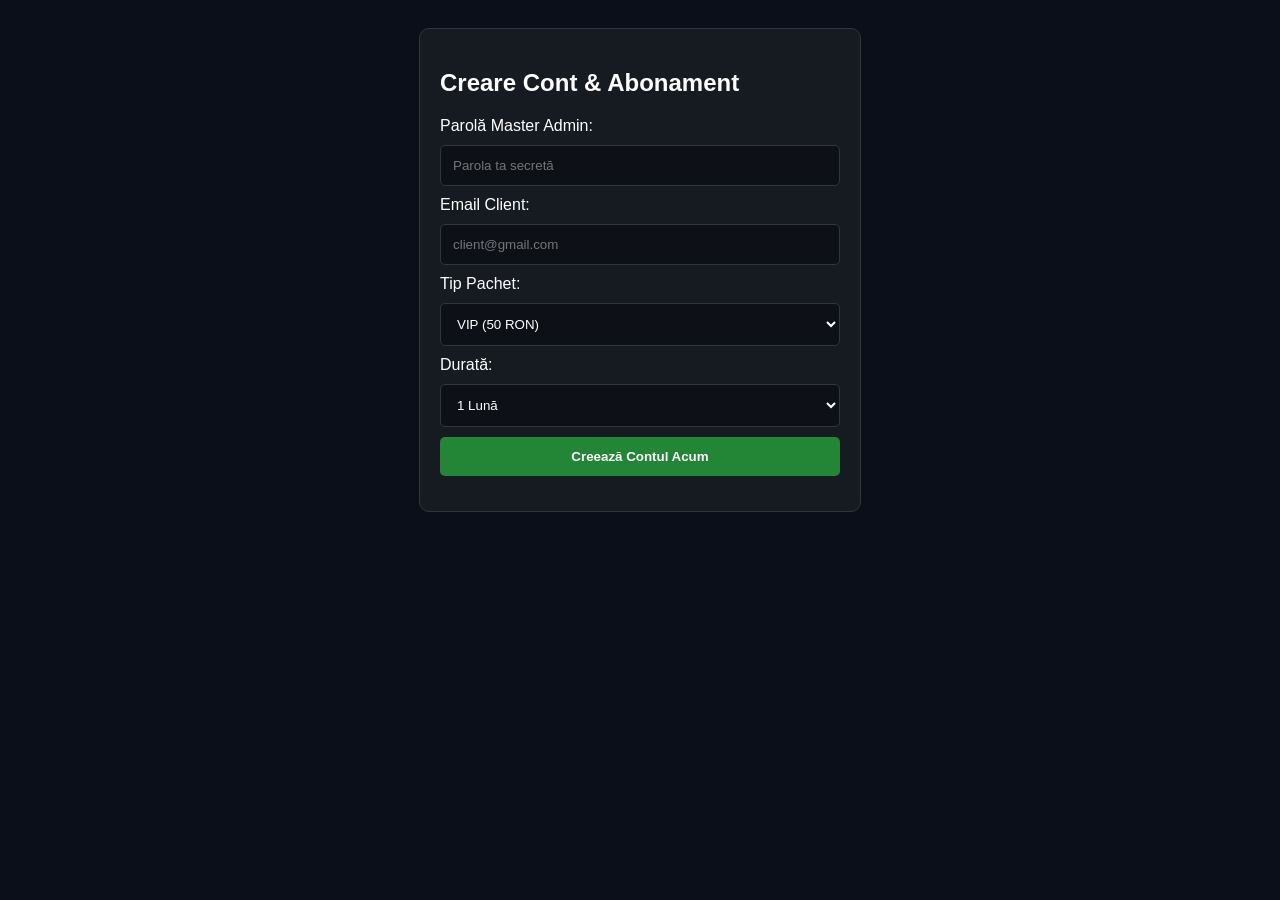
<file: admin.html>
<!DOCTYPE html>
<html lang="ro">
<head>
    <meta charset="UTF-8">
    <meta name="viewport" content="width=device-width, initial-scale=1.0">
    <title>Admin - Statistica Joe</title>
    <style>
        body { font-family: Arial, sans-serif; background: #0b0f19; color: #fff; padding: 20px; }
        .card { max-width: 400px; margin: auto; background: #161b22; padding: 20px; border-radius: 10px; border: 1px solid #30363d; }
        input, select { width: 100%; padding: 12px; margin: 10px 0; background: #0d1117; border: 1px solid #30363d; color: #fff; border-radius: 5px; box-sizing: border-box; }
        button { width: 100%; padding: 12px; background: #238636; color: white; border: none; border-radius: 5px; font-weight: bold; cursor: pointer; }
        button:hover { background: #2ea043; }
        #result { margin-top: 15px; font-weight: bold; text-align: center; word-break: break-all; }
    </style>
</head>
<body>

<div class="card">
    <h2>Creare Cont & Abonament</h2>
    <form id="adminForm">
        <label>Parolă Master Admin:</label>
        <input type="password" id="adminSecret" required placeholder="Parola ta secretă">

        <label>Email Client:</label>
        <input type="email" id="email" required placeholder="client@gmail.com">

        <label>Tip Pachet:</label>
        <select id="tier">
            <option value="standard">Standard (25 RON)</option>
            <option value="vip" selected>VIP (50 RON)</option>
        </select>

        <label>Durată:</label>
        <select id="duration">
            <option value="trial">Test 2 Zile (Gratuit)</option>
            <option value="1_month" selected>1 Lună</option>
            <option value="3_months">3 Luni</option>
            <option value="6_months">6 Luni</option>
            <option value="1_year">1 An</option>
        </select>

        <button type="submit">Creează Contul Acum</button>
    </form>
    <div id="result"></div>
</div>

<script>
    const SUPABASE_FUNCTION_URL = "URL-UL_TAU_DE_LA_EDGE_FUNCTION"; // Pune URL-ul tău aici

    document.getElementById('adminForm').addEventListener('submit', async (e) => {
        e.preventDefault();
        const resultDiv = document.getElementById('result');
        resultDiv.style.color = "#fff";
        resultDiv.innerText = "Se creează contul...";

        const dataToSend = {
            adminSecret: document.getElementById('adminSecret').value,
            email: document.getElementById('email').value,
            tier: document.getElementById('tier').value,
            duration: document.getElementById('duration').value
        };

        try {
            const response = await fetch(SUPABASE_FUNCTION_URL, {
                method: 'POST',
                headers: { 'Content-Type': 'application/json' },
                body: JSON.stringify(dataToSend)
            });

            const result = await response.json();

            if (!response.ok) {
                throw new Error(result.error || "Eroare necunoscută");
            }

            resultDiv.style.color = "#3fb950";
            resultDiv.innerText = result.message; // Aici va apărea mesajul cu parola generată automat!
        } catch (err) {
            resultDiv.style.color = "#f85149";
            resultDiv.innerText = "Eroare: " + err.message;
        }
    });
</script>

</body>
</html>
</file>
